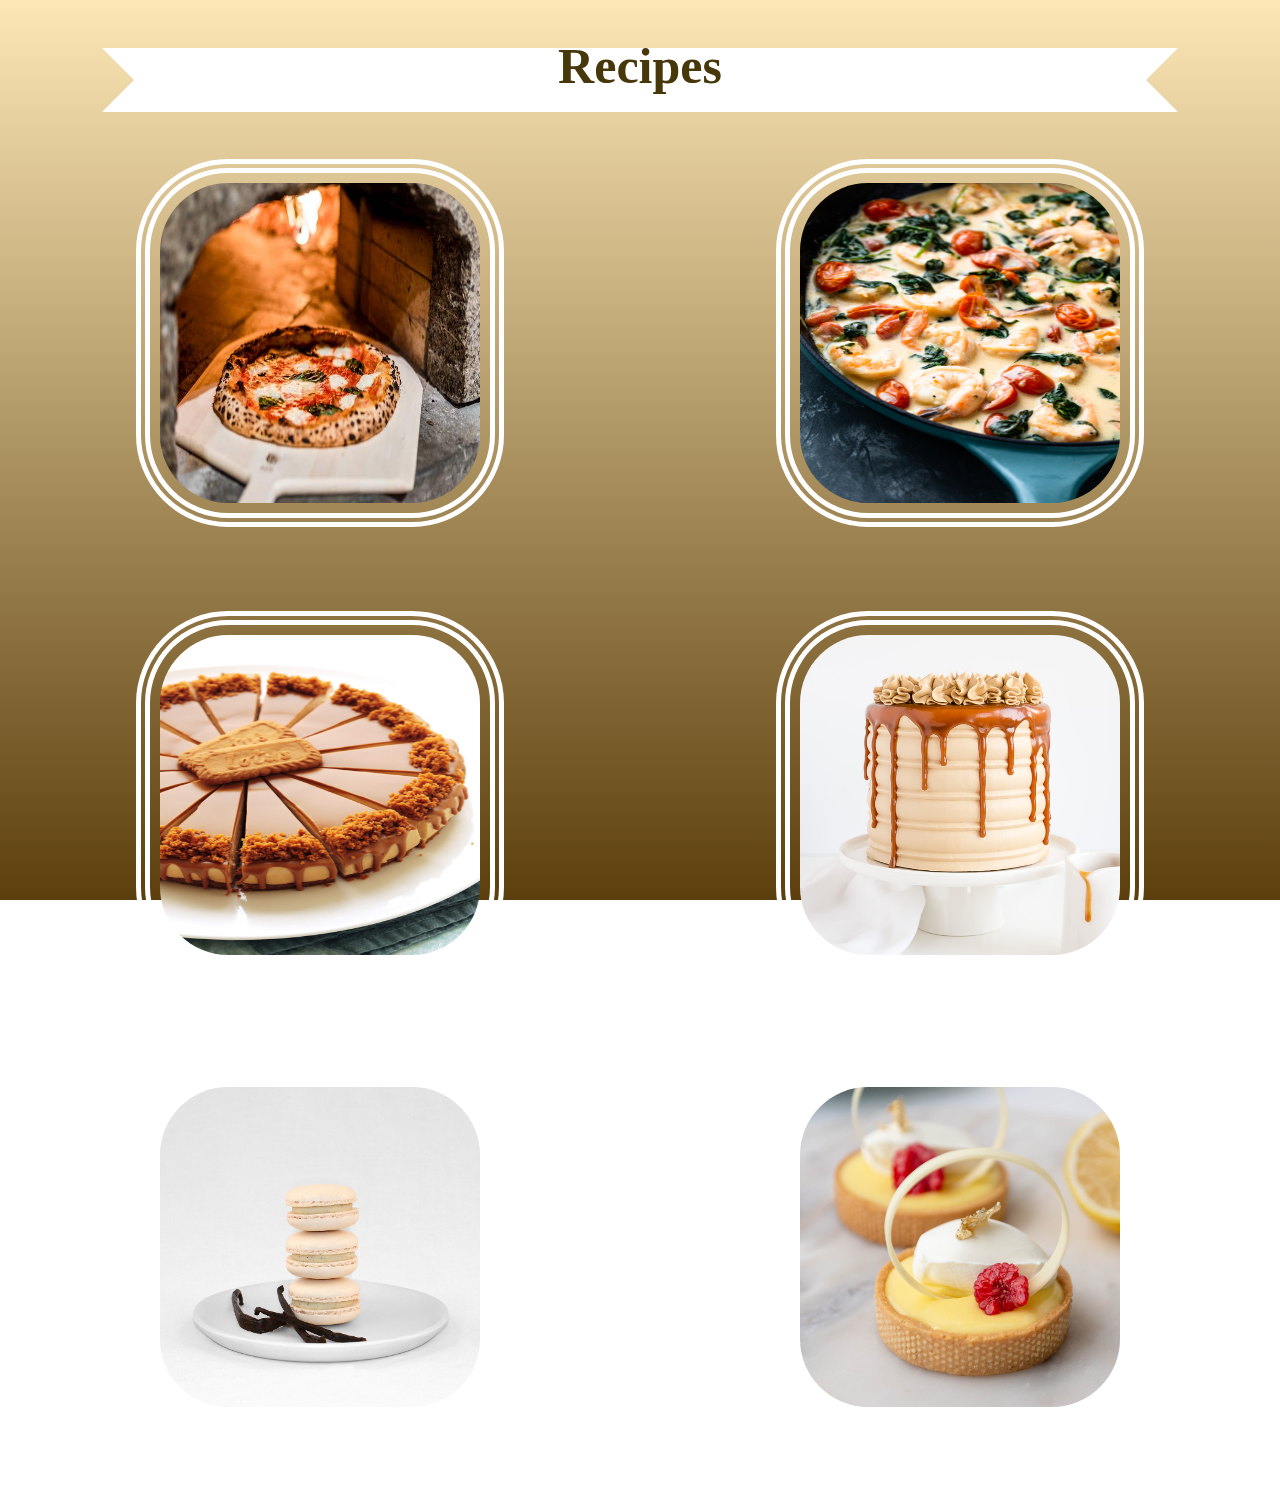
<file: index.html>
<!DOCTYPE html>
<html lang="en">
<head>
    <meta charset="UTF-8">
    <meta http-equiv="X-UA-Compatible" content="IE=edge">
    <meta name="viewport" content="width=device-width, initial-scale=1.0">
    <link rel="stylesheet" href="indexStyle.css">
    <link rel="icon" href="./images/icon.jpeg" type="image/x-icon">
    <title>Recipes</title>
</head>
<body>

    <div class="decor"></div>
    <h1 id="title"> Recipes</h1>

    <section class="grid-container">
        <div class="grid-item">
            <a href="./recipes/pizza.html" > 
                <img class="recipeImage" src="./images/pizza.jpeg" alt="Marghrita Pizza Recipe">
            
            </a> 
            <div class="name">Margherita Pizza</div>
        </div>
        

        <div class="grid-item">
            <a href="./recipes/shrimp.html"> 
                <img class="recipeImage" src="./images/shrimp.jpeg" alt="Shrimp Recipe">
            </a>
            <div class="name">Tuscan Shrimp</div>
        </div>

        <div class="grid-item">
            <a href="./recipes/chessecake.html"> 
                <img class="recipeImage" src="./images/cheesecake.jpeg" alt="Lotus Cheesecake Recipe">
            </a> 
            <div class="name">Lotus Cheesecake</div>
        </div>
        
        <div class="grid-item">  
            <a href="./recipes/carameldrip.html" > 
                <img class="recipeImage" src="./images/carameldrip.jpeg" alt="Caramel Drip Cake">
            </a> 
            <div class="name">Caramel Drip Cake</div>
        </div>

        <div class="grid-item">
            <a href="./recipes/macaron.html">
                <img class="recipeImage" src="./images/vanillaMacaron.jpeg" alt="Vanilla Macaron">
            </a>
            <div class="name"> Vanilla Macaron</div>
        </div>

        <div class="grid-item">
            <a href="./recipes/tart.html">
                <img class="recipeImage" src="./images/lemonTart.jpeg" alt="Lemon Tart">
            </a>
            <div class="name">Lemon Tart</div>
        </div>

    </section>

    

</body>
</html>
</file>
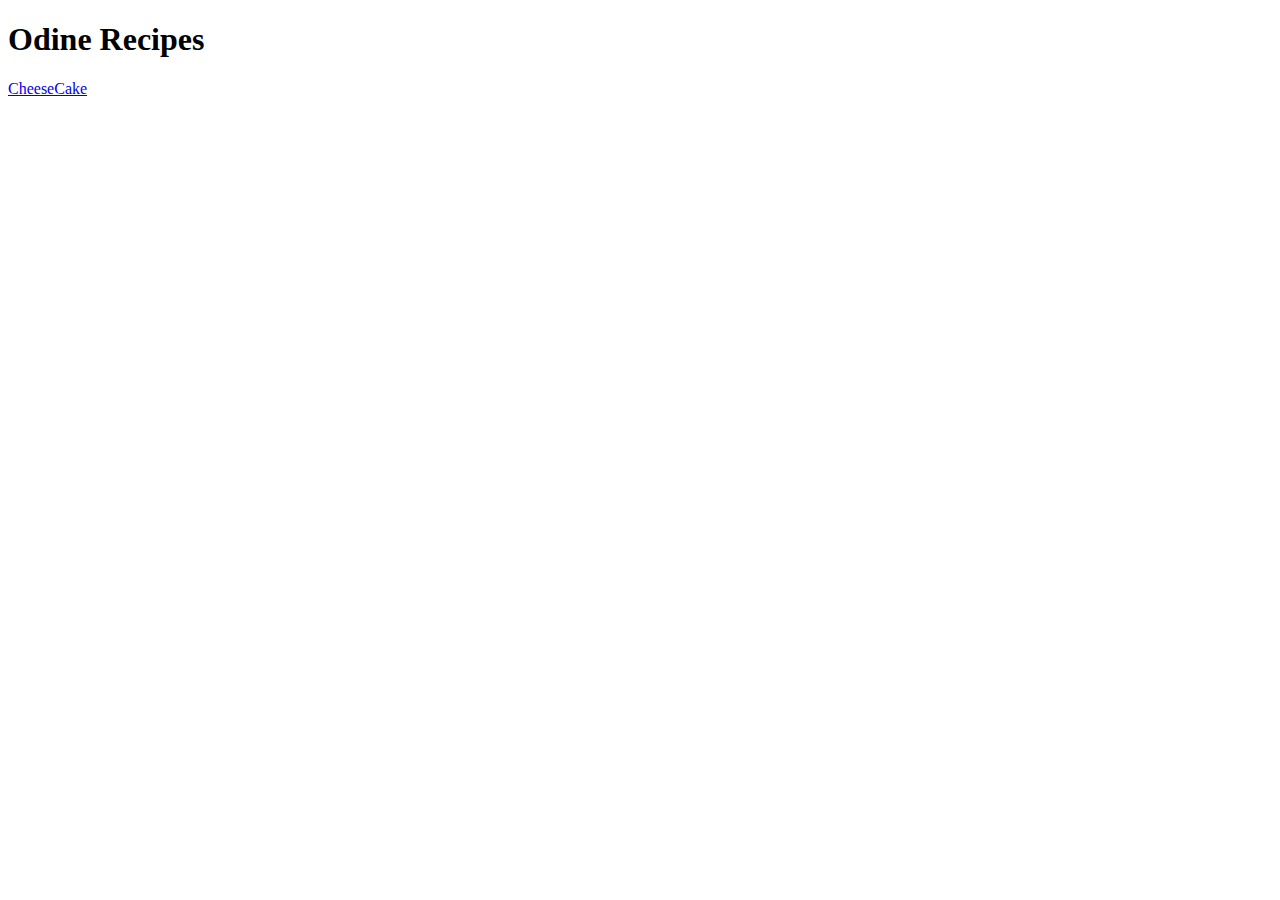
<file: odine-recipes/index.html>
<!DOCTYPE html>
<html lang="en">
<head>
    <meta charset="UTF-8">
    <meta http-equiv="X-UA-Compatible" content="IE=edge">
    <meta name="viewport" content="width=device-width, initial-scale=1.0">
    <title>Odine Recipes</title>
</head>
<body>
    <h1>Odine Recipes</h1>

    <a href="./recipes/carameldrip.html"> CheeseCake</a>
    
</body>
</html>
</file>
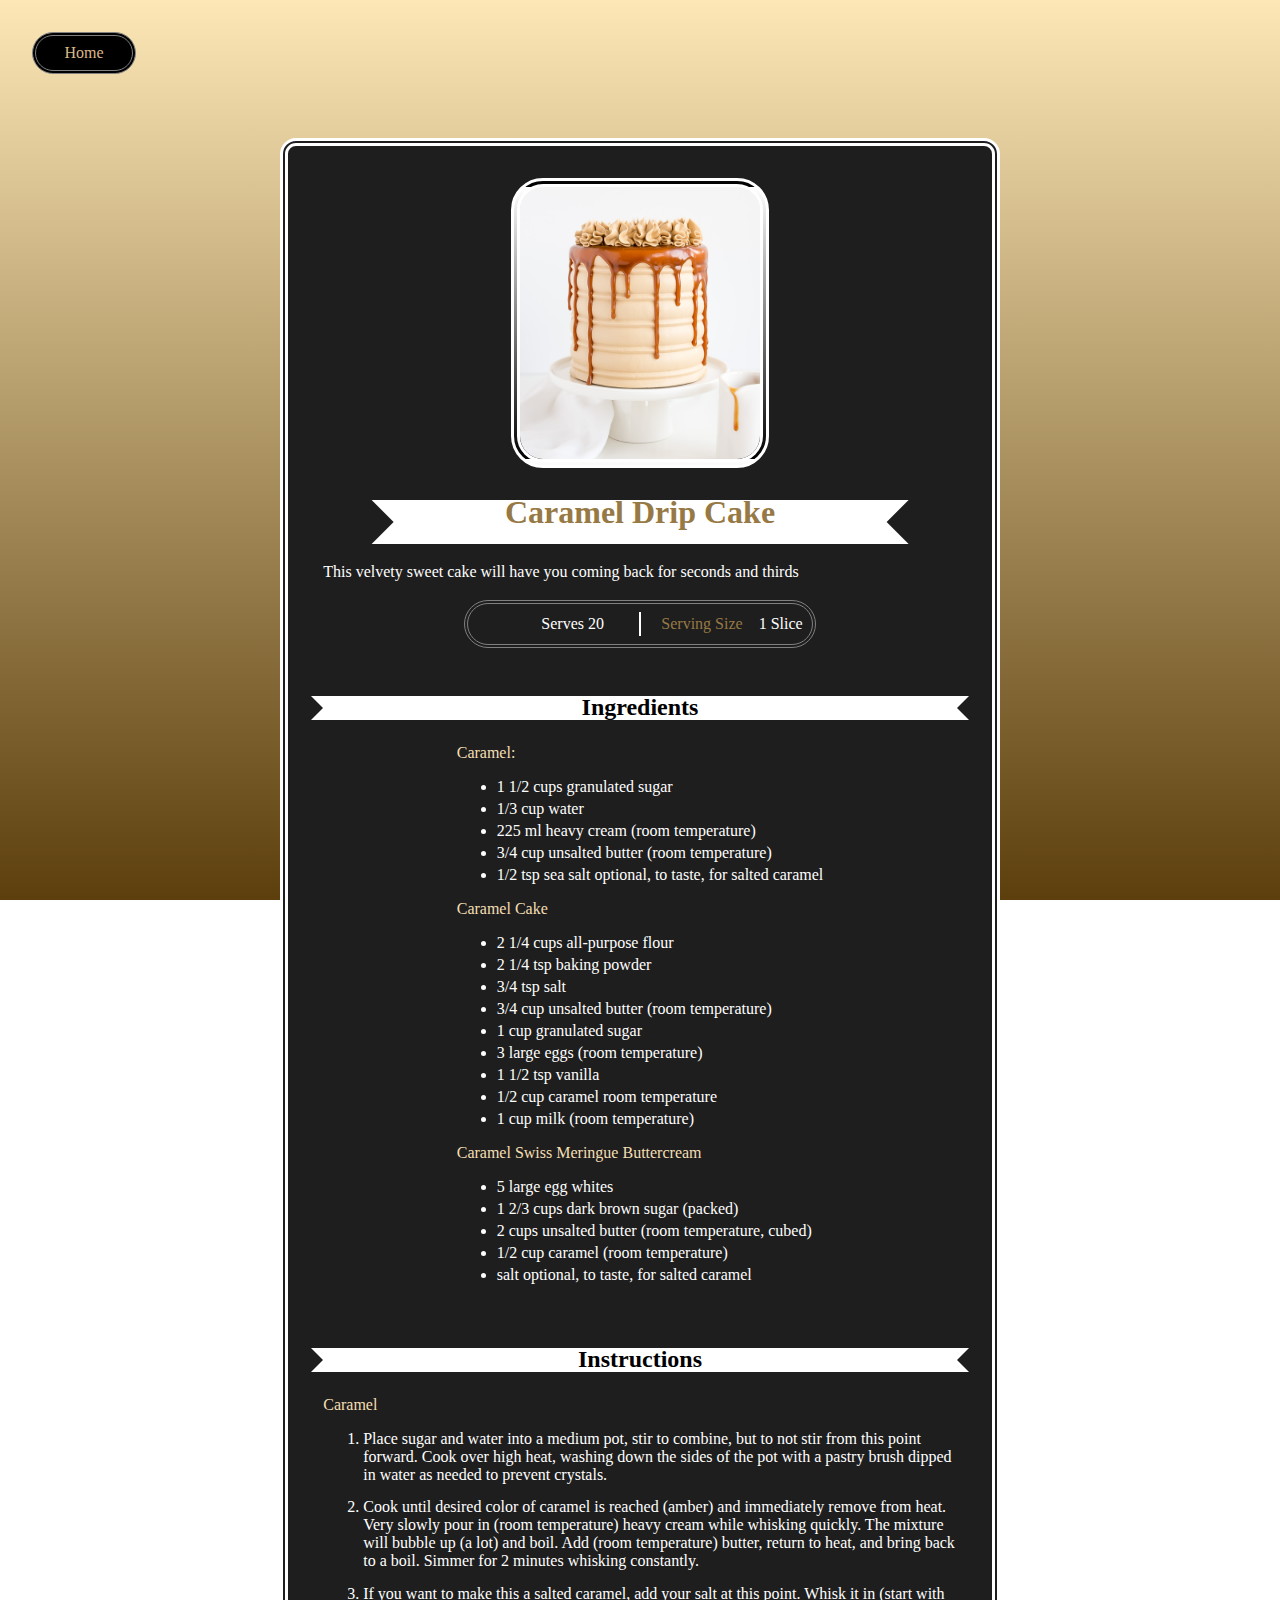
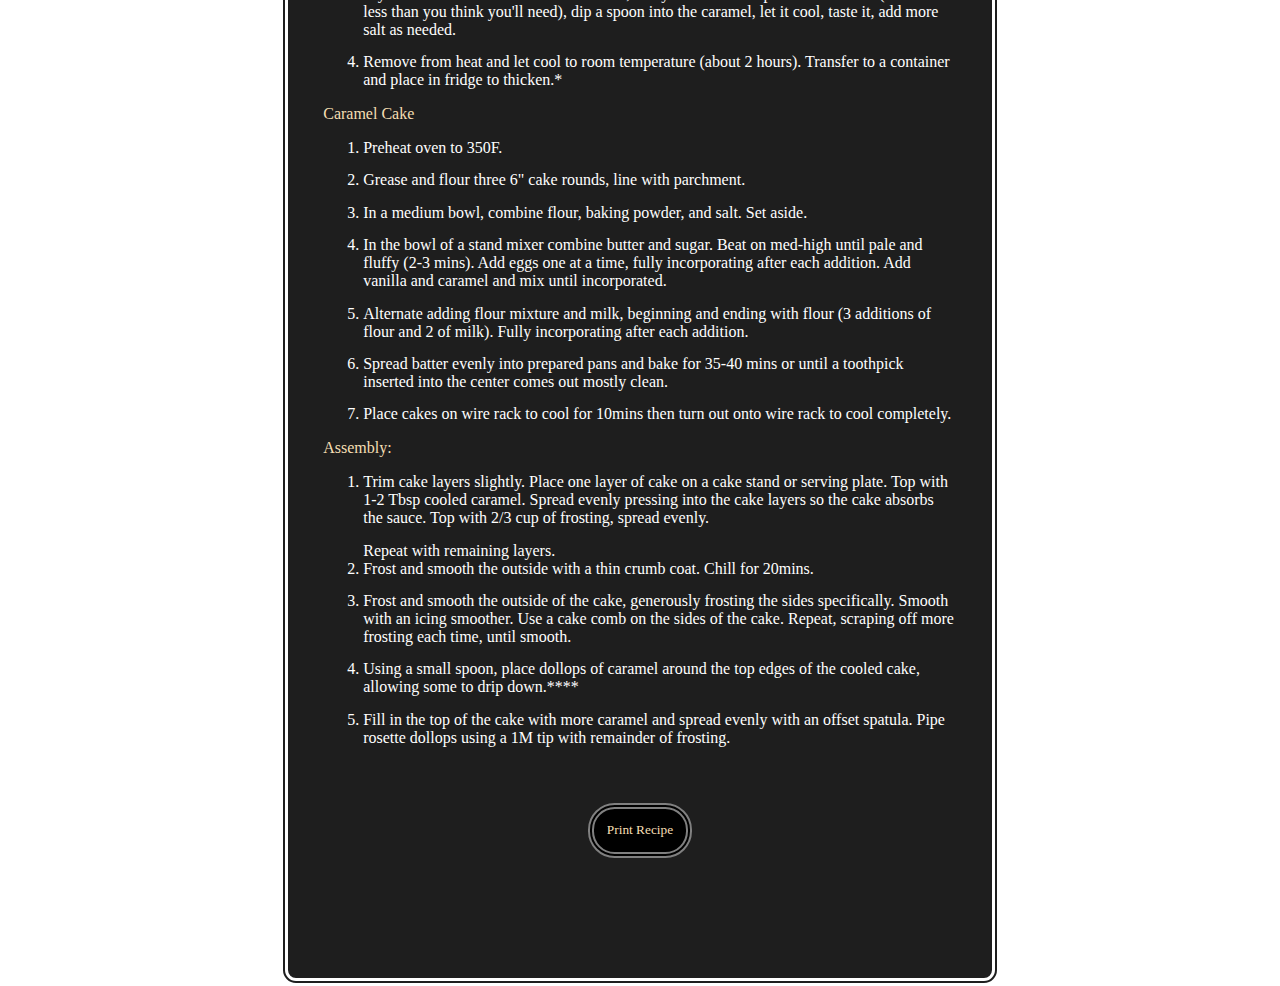
<file: recipes/carameldrip.html>
<!DOCTYPE html>
<html lang="en">
<head>
    <meta charset="UTF-8">
    <meta http-equiv="X-UA-Compatible" content="IE=edge">
    <meta name="viewport" content="width=device-width>, initial-scale=1.0">
    <link rel="icon" href="../images/icon.jpeg">
    <link rel="stylesheet" href="caramelStyle.css">
    <title>Caramel Drip Cake</title>
</head>
<body>

    <a class="homeLink" href="../index.html"> Home </a>

    <div class="container">
        
      <img class="image" src="../images/carameldrip.jpeg" alt="Caramel Drip Cake">
        
      <div class="cakeDecor"></div>
      <h1 class="recipeName">Caramel Drip Cake</h1>
        
      <p class="description">This velvety sweet cake will have you coming back for seconds and thirds</p>
        
      <div class="serving-container"> 
        <p class="serves">Serves 20</p>
        <div class="seperator"></div>
        <div class="serving">
          <p class="servingSize"> Serving Size</p>
          <p class="slice">1 Slice</p>
          </div>
      </div>

      <div class="ingredients-container">
        <div class="decoration"></div>
        <h4 class="ingredientsTitle"> Ingredients</h4>
        <div class="ingredientsList">
          <p class="label">Caramel:</p>
          <ul>
            <li>1 1/2 cups granulated sugar</li>
            <li>1/3 cup water</li>
            <li>225 ml heavy cream (room     temperature)</li>
            <li>3/4 cup unsalted butter (room temperature)</li>
            <li>1/2 tsp sea salt optional, to taste, for salted caramel</li>
          </ul>
            
            <p class="label"> Caramel Cake</p>
            <ul>
              <li>2 1/4 cups all-purpose flour</li>
              <li>2 1/4 tsp baking powder</li>
              <li>3/4 tsp salt</li>
              <li>3/4 cup unsalted butter (room temperature)</li>
              <li>1 cup granulated sugar</li>
              <li>3 large eggs (room temperature)</li>
              <li>1 1/2 tsp vanilla</li>
              <li>1/2 cup caramel room temperature</li>
              <li>1 cup milk (room temperature)</li>
            </ul>
            
            <p class="label">Caramel Swiss Meringue Buttercream</p>
            <ul>
              <li>5 large egg whites</li>
              <li>1 2/3 cups dark brown sugar (packed)</li>
              <li>2 cups unsalted butter (room temperature, cubed)</li>
              <li>1/2 cup caramel (room temperature)</li>
              <li>salt optional, to taste, for salted caramel</li>
            </ul>
          </div>
        </div>

        <div class="instructions-container">
          <div class="decoration"></div>
          <h4 class="instructionsTitle">Instructions </h4>
          <div class="instructionSteps">
            <p class="label">Caramel</p>
            <ol>
              <li>Place sugar and water into a medium pot, stir to combine, but to not stir from this point forward. Cook over high heat, washing down the sides of the pot with a pastry brush dipped in water as needed to prevent crystals.</li>
              <li>Cook until desired color of caramel is reached (amber) and immediately remove from heat. Very slowly pour in (room temperature) heavy cream while whisking quickly. The mixture will bubble up (a lot) and boil. Add (room temperature) butter, return to heat, and bring back to a boil. Simmer for 2 minutes whisking constantly.</li>
              <li>If you want to make this a salted caramel, add your salt at this point. Whisk it in (start with less than you think you'll need), dip a spoon into the caramel, let it cool, taste it, add more salt as needed.</li>
              <li>Remove from heat and let cool to room temperature (about 2 hours). Transfer to a container and place in fridge to thicken.*</li>
            </ol>
            
            <p class="label"> Caramel Cake</p>
            <ol>
              <li>Preheat oven to 350F.</li>       <li>Grease and flour three 6" cake rounds, line with parchment.</li>
              <li>In a medium bowl, combine flour, baking powder, and salt. Set aside.</li>
              <li>In the bowl of a stand mixer combine butter and sugar. Beat on med-high until pale and fluffy (2-3 mins). Add eggs one at a time, fully incorporating after each addition. Add vanilla and caramel and mix until incorporated.</li>
              <li>Alternate adding flour mixture and milk, beginning and ending with flour (3 additions of flour and 2 of milk). Fully incorporating after each addition.</li>
              <li>Spread batter evenly into prepared pans and bake for 35-40 mins or until a toothpick inserted into the center comes out mostly clean.</li>
              <li>Place cakes on wire rack to cool for 10mins then turn out onto wire rack to cool completely.</li>
            </ol>
            
            <p class="label">Assembly:</p>
            <ol>
              <li>Trim cake layers slightly. Place one layer of cake on a cake stand or serving plate. Top with 1-2 Tbsp cooled caramel. Spread evenly pressing into the cake layers so the cake absorbs the sauce. Top with 2/3 cup of frosting, spread evenly.</li> Repeat with remaining layers.
              <li>Frost and smooth the outside with a thin crumb coat. Chill for 20mins.</li>
              <li>Frost and smooth the outside of the cake, generously frosting the sides specifically. Smooth with an icing smoother. Use a cake comb on the sides of the cake. Repeat, scraping off more frosting each time, until smooth.</li>
              <li>Using a small spoon, place dollops of caramel around the top edges of the cooled cake, allowing some to drip down.****</li> 
              <li>Fill in the top of the cake with more caramel and spread evenly with an offset spatula. Pipe rosette dollops using a 1M tip with remainder of frosting.</li>
            </ol> 
          </div>
        </div>
        
        <button class="printBtn" onclick="window.print()"> Print Recipe</button>
    </div>
    
</body>
</html>
</file>
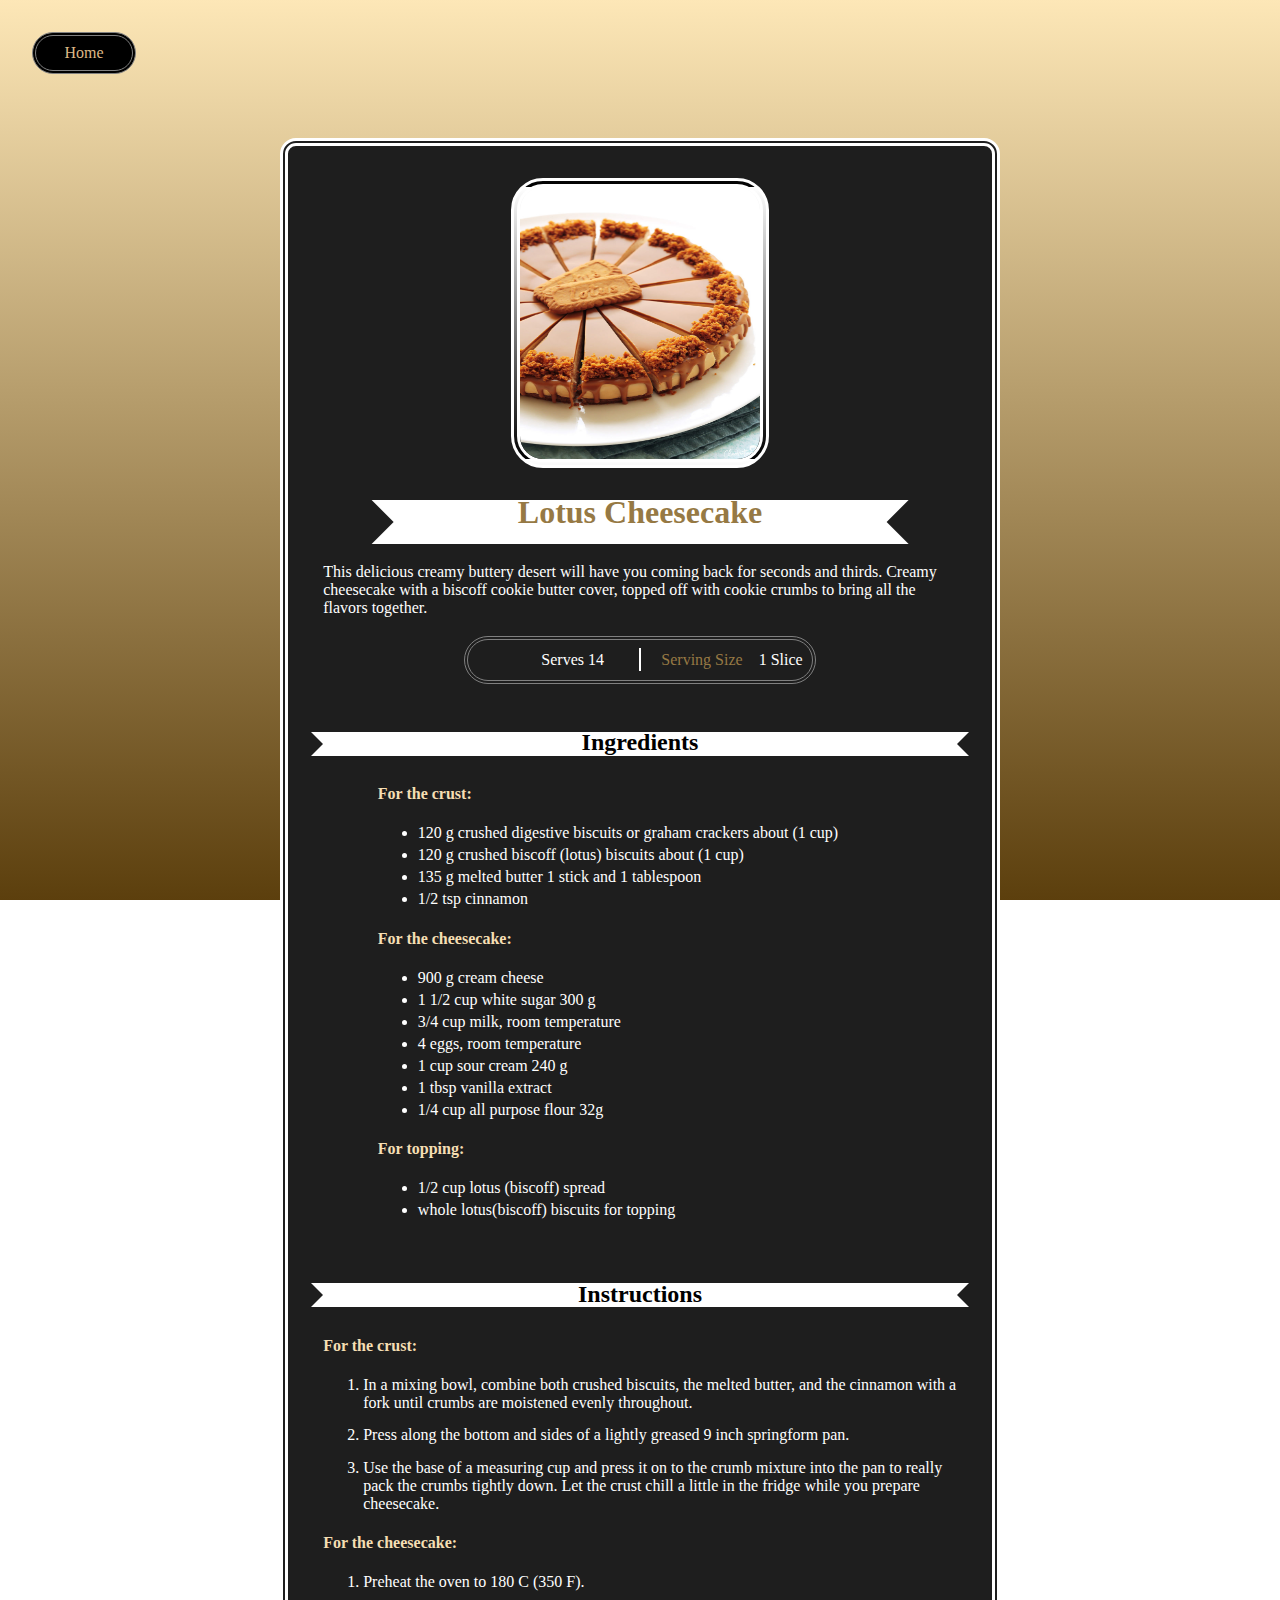
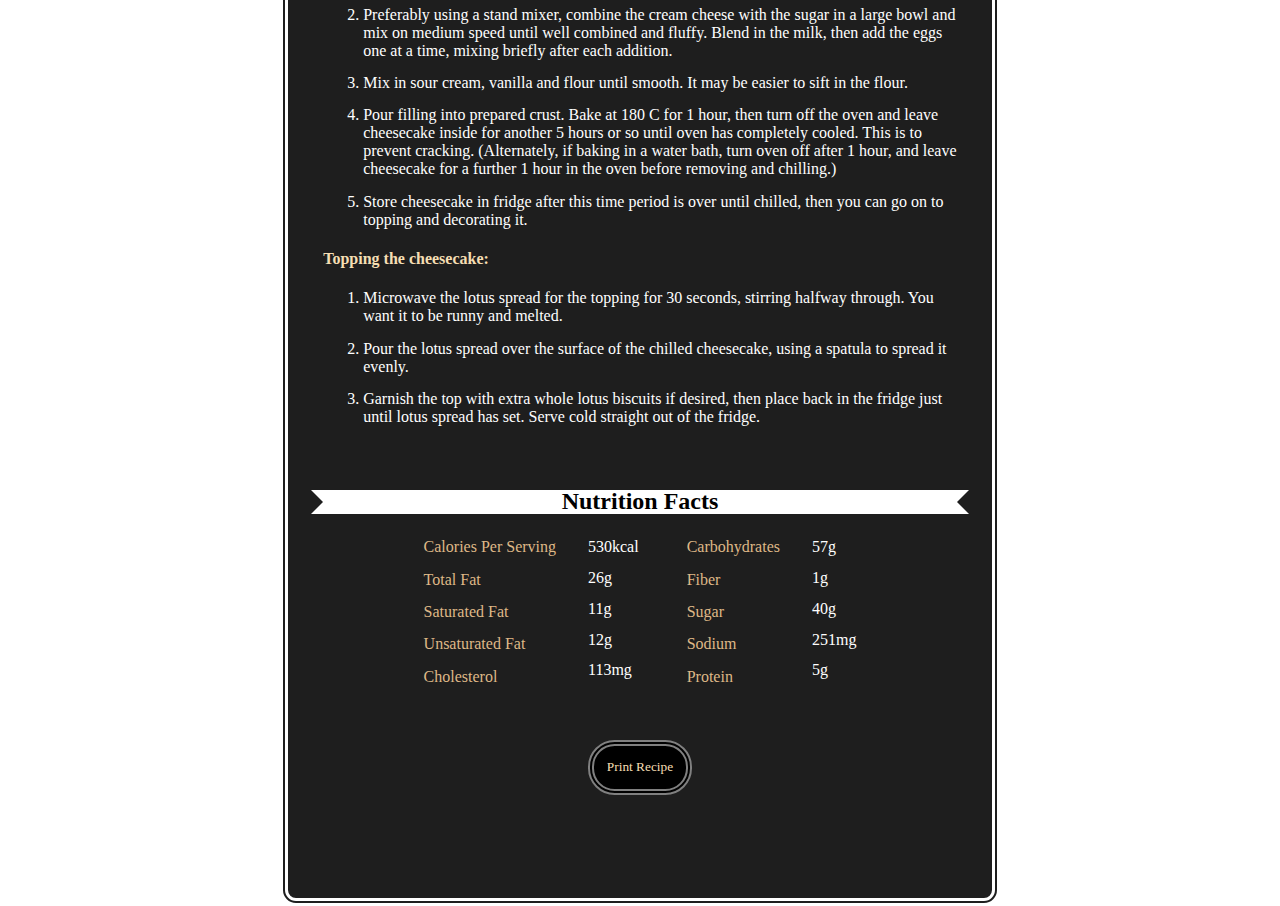
<file: recipes/chessecake.html>
<!DOCTYPE html>
<html lang="en">
<head>
    <meta charset="UTF-8">
    <meta http-equiv="X-UA-Compatible" content="IE=edge">
    <meta name="viewport" content="width=device-width, initial-scale=1.0">
    <link rel="icon" href="../images/icon.jpeg">
    <link rel="stylesheet" href="./mainStyle.css">
    <title>Lotus Cheescake</title>
</head>
<body>

    <a class="homeLink" href="../index.html"> Home </a>
    <div class="container">
       <img class="image" src="../images/cheesecake.jpeg" alt="Lotus Cheesecake">
       
       <div class="Decor"></div>
       <h1 class="recipeName">Lotus Cheesecake</h1> 

       <p class="description"> This delicious creamy buttery desert will have you coming back for seconds and thirds.
           Creamy cheesecake with a biscoff cookie butter cover, topped off with cookie crumbs
           to bring all the flavors together.
       </p>

        <div class="serving-container"> 
            <p class="serves">Serves 14</p>
            <div class="seperator"></div>
            <div class="serving">
                <p class="servingSize"> Serving Size</p>
                <p class="slice">1 Slice</p>
            </div>
        </div>

        <section class="ingredients-container">
            <div class="decoration"></div>
            <h3 class="ingredientsTitle"> Ingredients</h3>
            <div class="ingredientsList">
                <h4 class="label">For the crust:</h4>
                    <ul>
                        <li>120 g crushed digestive biscuits or graham crackers about (1 cup)</li>
                        <li>120 g crushed biscoff (lotus) biscuits about (1 cup)</li>
                        <li>135 g melted butter 1 stick and 1 tablespoon</li>
                        <li>1/2 tsp cinnamon</li>
                    </ul>
                
                <h4 class="label">For the cheesecake:</h4> 
                    <ul>
                        <li>900 g cream cheese</li>
                        <li>1 1/2 cup white sugar 300 g</li>
                        <li>3/4 cup milk, room temperature</li>
                        <li>4 eggs, room temperature</li>
                        <li>1 cup sour cream 240 g</li>
                        <li>1 tbsp vanilla extract</li>
                        <li>1/4 cup all purpose flour 32g</li>

                    </ul> 

                <h4 class="label">For topping:</h4>
                    <ul>
                        <li>1/2 cup lotus (biscoff) spread</li>
                        <li>whole lotus(biscoff) biscuits for topping</li>
                    </ul>
            </div>        
        </section>    
            
        <section class="instructions-container">
            <div class="decoration"></div>
            <h3 class="instructionsTitle">Instructions</h3>
            <div class="instructionSteps">
                <h4 class="label">For the crust:</h4>
                    <ol>
                        <li>In a mixing bowl, combine both crushed biscuits, the melted butter, 
                            and the cinnamon with a fork until crumbs are moistened evenly throughout.</li> 
                        <li>Press along the bottom and sides of a lightly greased 9 inch springform pan. </li>
                        <li>Use the base of a measuring cup and press it on to the crumb mixture into the pan to really pack the crumbs tightly down. Let the crust chill a little in the fridge while you prepare cheesecake.</li>
                    </ol>
            
                <h4 class="label">For the cheesecake:</h4>
                    <ol>
                        <li>Preheat the oven to 180 C (350 F).</li>
                        <li>Preferably using a stand mixer, combine the cream cheese with the sugar in a large bowl and mix on medium speed until well combined and fluffy. Blend in the milk, then add the eggs one at a time, mixing briefly after each addition.</li>
                        <li>Mix in sour cream, vanilla and flour until smooth. It may be easier to sift in the flour.</li>
                        <li>Pour filling into prepared crust. Bake at 180 C for 1 hour, then turn off the oven and leave cheesecake inside for another 5 hours or so until oven has completely cooled. This is to prevent cracking. (Alternately, if baking in a water bath, turn oven off after 1 hour, and leave cheesecake for a further 1 hour in the oven before removing and chilling.)</li>
                        <li>Store cheesecake in fridge after this time period is over until chilled, then you can go on to topping and decorating it.</li>
                    </ol>
            
                <h4 class="label">Topping the cheesecake:</h4>
                    <ol>
                        <li>Microwave the lotus spread for the topping for 30 seconds, stirring halfway through. You want it to be runny and melted.</li>
                        <li>Pour the lotus spread over the surface of the chilled cheesecake, using a spatula to spread it evenly.</li>
                        <li>Garnish the top with extra whole lotus biscuits if desired, then place back in the fridge just until lotus spread has set. Serve cold straight out of the fridge.</li>
                    </ol>
            </div>
        </section>

        <section class="nutrition-container">
            <div class="decoration"></div>
            <h3 class="nutritionTitle"> Nutrition Facts</h3>

            <div class="nutritionBox">
                 <div class="nutrition1">
                    <li>Calories Per Serving</li>
                    <li>Total Fat</li>
                    <li>Saturated Fat</li>
                    <li>Unsaturated Fat</li>
                    <li>Cholesterol</li>
                    
                </div>

                <div class="nutritionNum">
                    <li>530kcal </li>
                    <li>26g</li>
                    <li>11g</li> 
                    <li>12g</li>
                    <li>113mg</li>
                </div>

                <div class="nutrition2">
                    <li>Carbohydrates</li>
                    <li>Fiber</li>
                    <li>Sugar</li>
                    <Li>Sodium</Li>
                    <li>Protein</li>
                </div>

                <div class="nutritionNum">
                    <li>57g</li>
                    <li>1g</li>
                    <li>40g</li>
                    <li>251mg</li>
                    <li>5g</li>
                </div>
            </div>
           
        </section>    
        
        <button class="printBtn" onclick="window.print()"> Print Recipe</button>

    </div> 
</body>
</html>
</file>
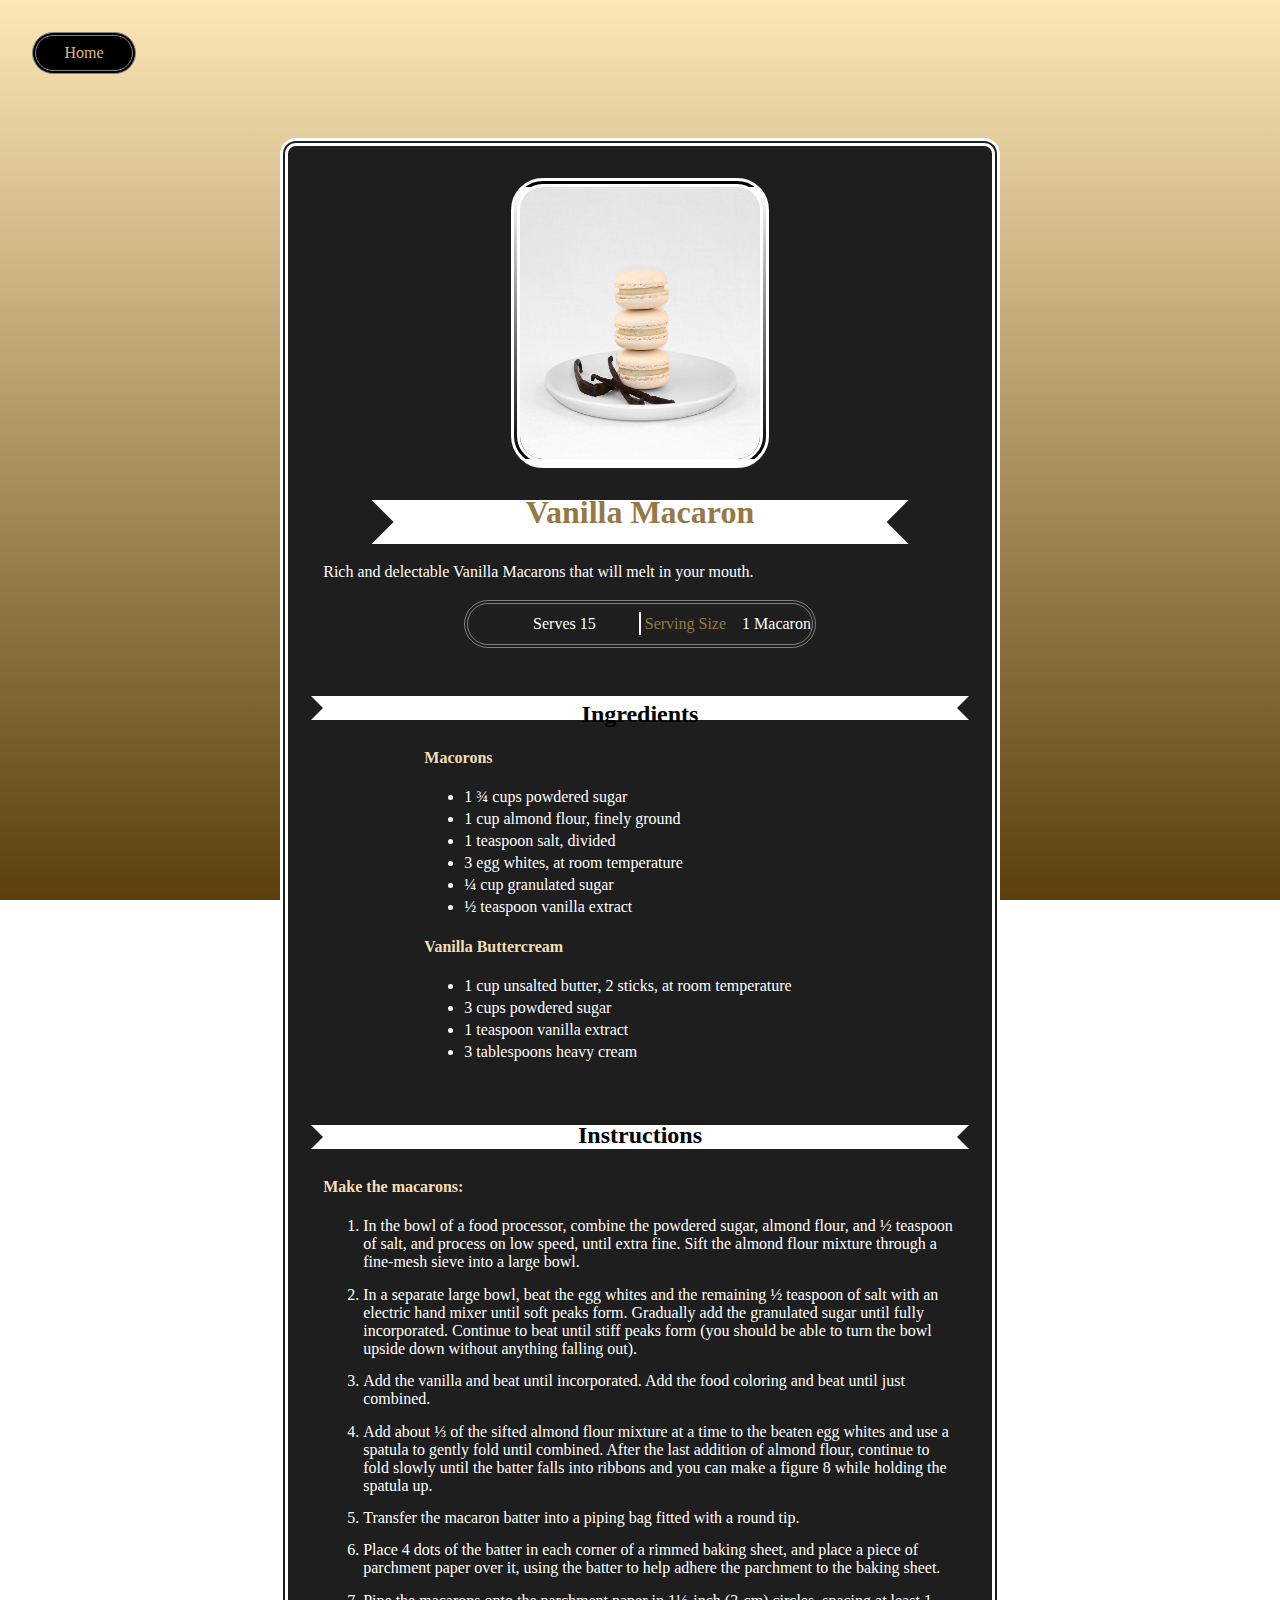
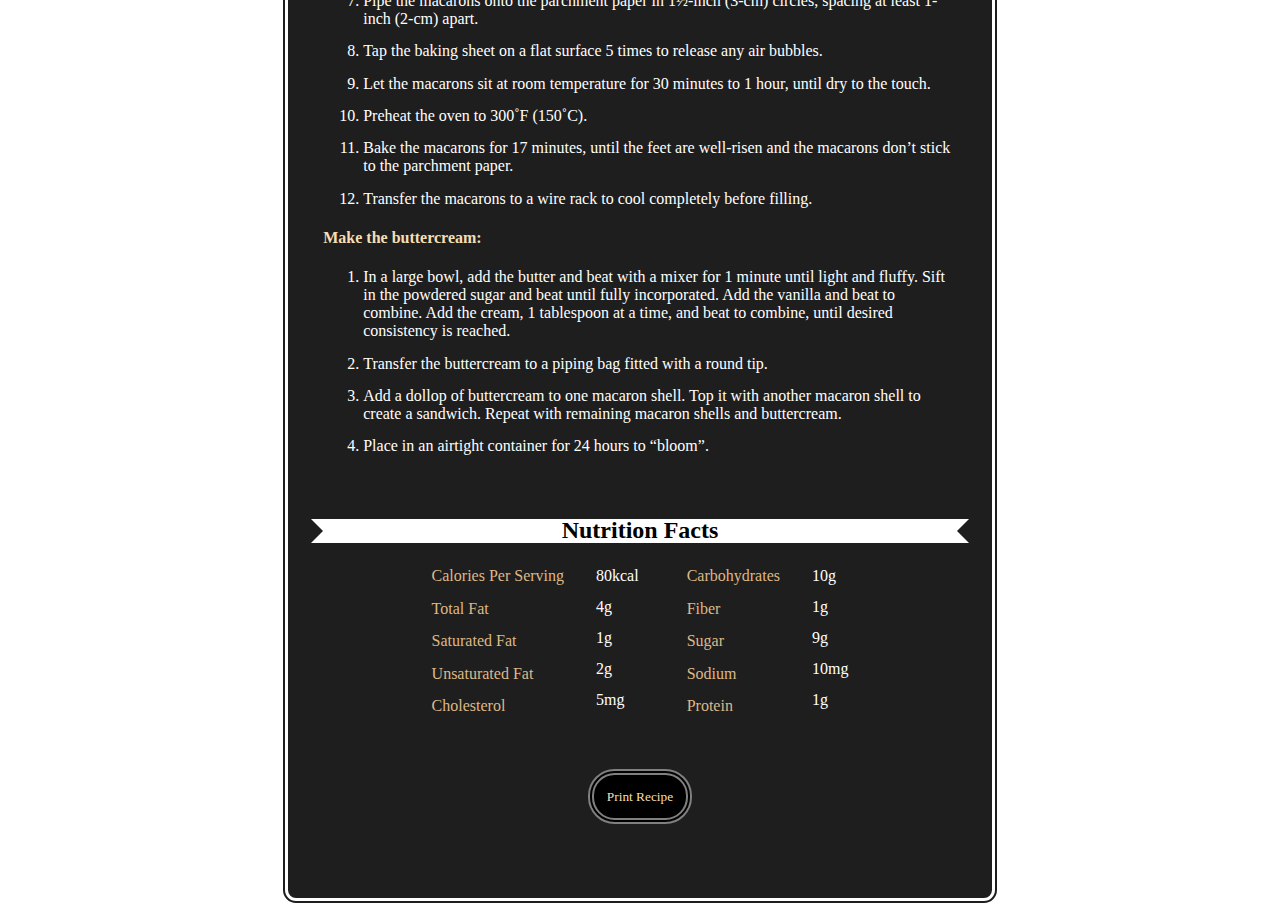
<file: recipes/macaron.html>
<!DOCTYPE html>
<html lang="en">
<head>
    <meta charset="UTF-8">
    <meta http-equiv="X-UA-Compatible" content="IE=edge">
    <meta name="viewport" content="width=device-width, initial-scale=1.0">
    <link rel="icon" href="../images/icon.jpeg">
    <link rel="stylesheet" href="./mainStyle.css">
    <title>Vanilla Macaron</title>

</head>
<body>
    <a class="homeLink" href="../index.html"> Home </a>

    <main class="container"> 
        <img class="image" src="../images/vanillaMacaron.jpeg" alt="Vanilla Macaron">

        <div class="Decor"></div>
        <h1 class="recipeName"> Vanilla Macaron</h1>

        <p class="description"> Rich and delectable Vanilla Macarons that will melt in your mouth.  </p>
        
        <section class="serving-container">
            <p class="serves">Serves 15</p>
            <div class="seperator"></div>
            <div class="serving">
                <p class="servingSize"> Serving Size</p>
                <p class="slice"> 1 Macaron</p>
            </div>
        </section>
    
        <section class="ingredients-container">
            <div class="decoration"></div>
            <h4 class="ingredientsTitle"> Ingredients</h4>
            <div class="ingredientsList">
                    <h4 class="label">Macorons</h4>
                    <ul>
                        <li>1 ¾ cups powdered sugar</li>
                        <li>1 cup almond flour, finely ground</li>
                        <li>1 teaspoon salt, divided</li>
                        <li>3 egg whites, at room temperature</li>
                        <li>¼ cup granulated sugar</li>
                        <li>½ teaspoon vanilla extract</li>
                    </ul>
                
                    <h4 class="label">Vanilla Buttercream</h4>
                    <ul>
                        <li>1 cup unsalted butter, 2 sticks, at room temperature</li>
                        <li>3 cups powdered sugar</li>
                        <li>1 teaspoon vanilla extract</li>
                        <li>3 tablespoons heavy cream</li>
                    </ul>
            </div>
        </section>
    
        <section class="instructions-container">
            <div class="decoration"></div>
            <h3 class="instructionsTitle"> Instructions</h3>
            <div class="instructionSteps">
                 <h4 class="label">Make the macarons: </h4>
                    <ol>
                        <li> In the bowl of a food processor, combine the powdered sugar, almond flour, and ½ teaspoon of salt, and process on low speed, until extra fine. Sift the almond flour mixture through a fine-mesh sieve into a large bowl.</li>
                        <li>In a separate large bowl, beat the egg whites and the remaining ½ teaspoon of salt with an electric hand mixer until soft peaks form. Gradually add the granulated sugar until fully incorporated. Continue to beat until stiff peaks form (you should be able to turn the bowl upside down without anything falling out).</li>
                        <li>Add the vanilla and beat until incorporated. Add the food coloring and beat until just combined.</li>
                        <li>Add about ⅓ of the sifted almond flour mixture at a time to the beaten egg whites and use a spatula to gently fold until combined. After the last addition of almond flour, continue to fold slowly until the batter falls into ribbons and you can make a figure 8 while holding the spatula up.</li>
                        <li>Transfer the macaron batter into a piping bag fitted with a round tip.</li>
                        <li>Place 4 dots of the batter in each corner of a rimmed baking sheet, and place a piece of parchment paper over it, using the batter to help adhere the parchment to the baking sheet.</li>
                        <li>Pipe the macarons onto the parchment paper in 1½-inch (3-cm) circles, spacing at least 1-inch (2-cm) apart.</li>
                        <li>Tap the baking sheet on a flat surface 5 times to release any air bubbles.</li>
                        <li>Let the macarons sit at room temperature for 30 minutes to 1 hour, until dry to the touch.</li>
                        <li>Preheat the oven to 300˚F (150˚C).</li>
                        <li>Bake the macarons for 17 minutes, until the feet are well-risen and the macarons don’t stick to the parchment paper.</li>
                        <li>Transfer the macarons to a wire rack to cool completely before filling.</li>
                    </ol>  
                <h4 class="label">Make the buttercream: </h4>
                    <ol>  
                        <li>In a large bowl, add the butter and beat with a mixer for 1 minute until light and fluffy. Sift in the powdered sugar and beat until fully incorporated. Add the vanilla and beat to combine. Add the cream, 1 tablespoon at a time, and beat to combine, until desired consistency is reached.</li>
                        <li>Transfer the buttercream to a piping bag fitted with a round tip.</li>
                        <li>Add a dollop of buttercream to one macaron shell. Top it with another macaron shell to create a sandwich. Repeat with remaining macaron shells and buttercream.</li>
                        <li>Place in an airtight container for 24 hours to “bloom”.</li>
                    </ol>
            </div>
        </section>
        

        <section class="nutrition-container">
            <div class="decoration"></div>
            <h3 class="nutritionTitle"> Nutrition Facts</h3>

            <div class="nutritionBox">
                 <div class="nutrition1">
                    <li>Calories Per Serving</li>
                    <li>Total Fat</li>
                    <li>Saturated Fat</li>
                    <li>Unsaturated Fat</li>
                    <li>Cholesterol</li>
                    
                </div>

                <div class="nutritionNum">
                    <li>80kcal </li>
                    <li>4g</li>
                    <li>1g</li> 
                    <li>2g</li>
                    <li>5mg</li>
                </div>

                <div class="nutrition2">
                    <li>Carbohydrates</li>
                    <li>Fiber</li>
                    <li>Sugar</li>
                    <Li>Sodium</Li>
                    <li>Protein</li>
                </div>

                <div class="nutritionNum">
                    <li>10g</li>
                    <li>1g</li>
                    <li>9g</li>
                    <li>10mg</li>
                    <li>1g</li>
                </div>
            </div>
           
        </section>    
        
        <button class="printBtn" onclick="window.print()"> Print Recipe</button>


    
    </main>
    
</body>
</html>
</file>
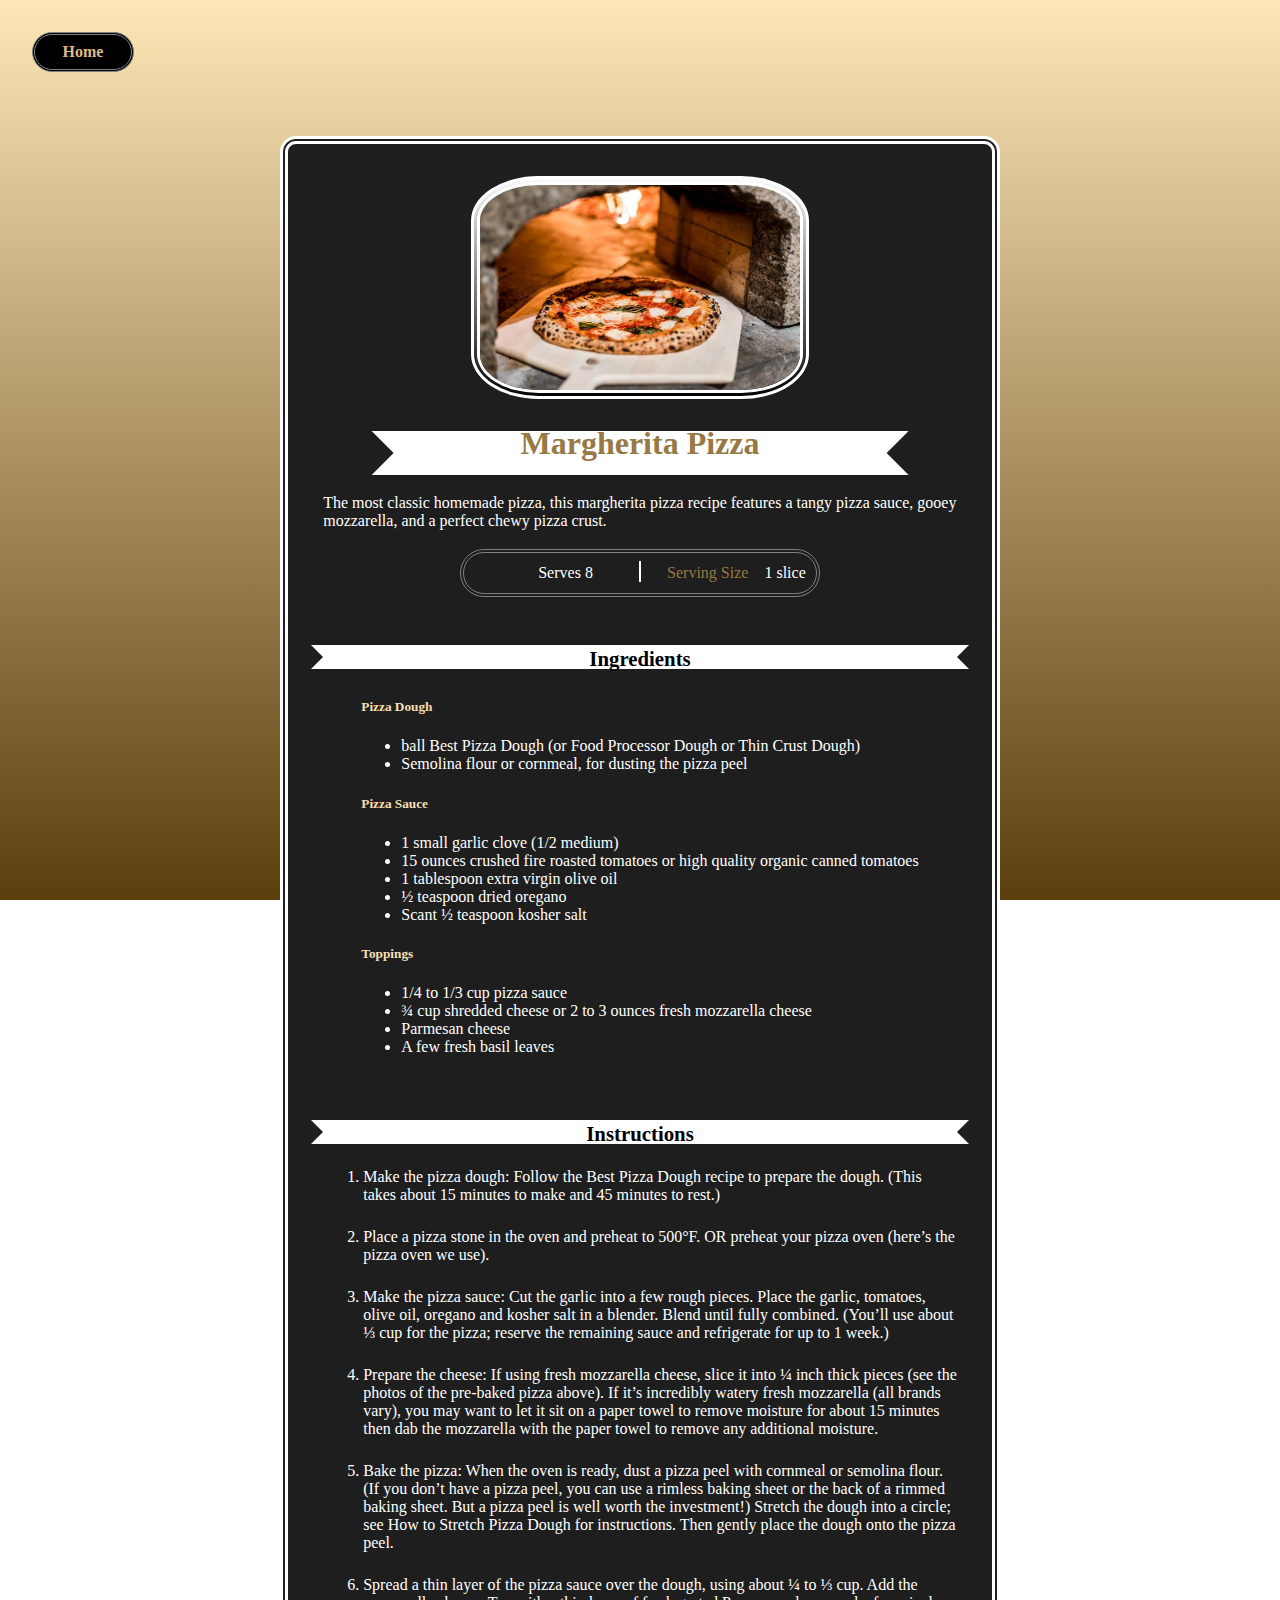
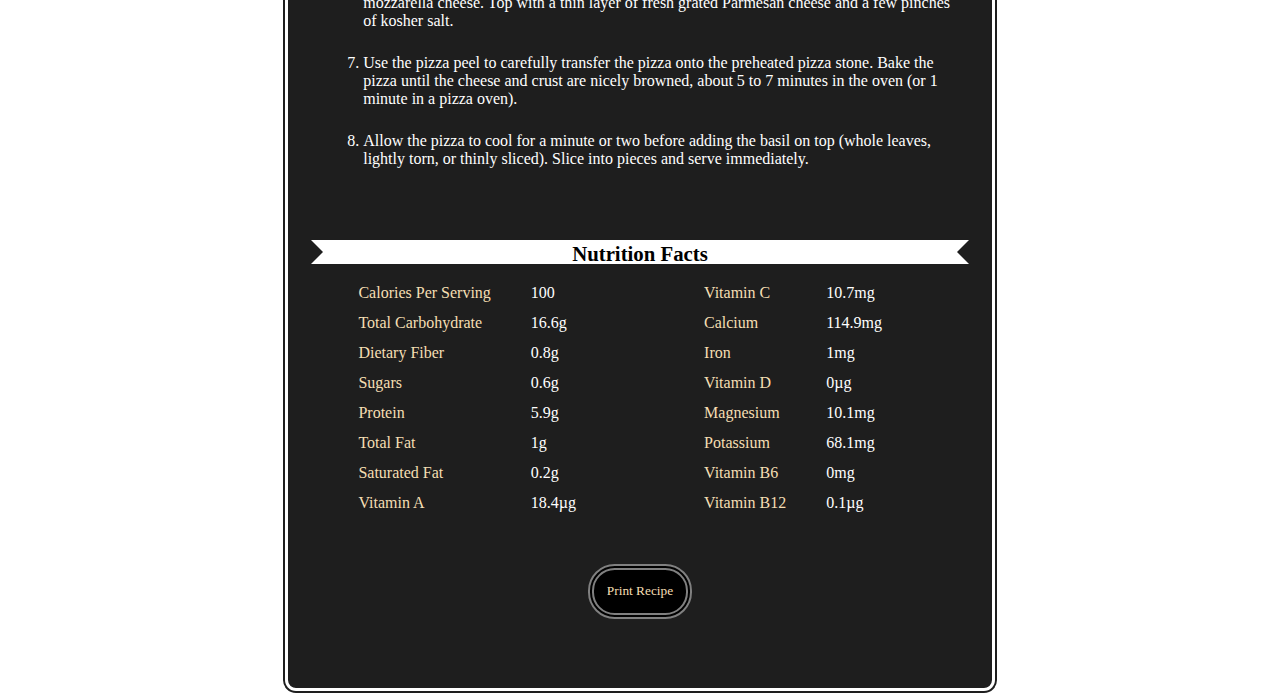
<file: recipes/pizza.html>
<!DOCTYPE html>
<html lang="en">
<head>
    <meta charset="UTF-8">
    <meta http-equiv="X-UA-Compatible" content="IE=edge">
    <meta name="viewport" content="width=device-width, initial-scale=1.0">
    <link rel="icon" href="../images/icon.jpeg">
    <link rel="stylesheet" href="pizzaStyle.css">
    <title> Margherita Pizza </title>
</head>

<body>

    <a class="homeLink" href="../index.html"> Home </a>

    <div class="container">
        

        <img class="image" src="../images/pizza.jpeg" alt=" Margherita pizza">

        <div class="pizzaDeco"></div>
        <h1 id="recipeName"> Margherita Pizza </h1>

        <p class="description">The most classic homemade pizza, this margherita pizza recipe features a tangy pizza sauce, gooey mozzarella, and a perfect chewy pizza crust.</p>

        <div class="serving-container"> 
            <p class="serves" >Serves 8</p> 
            <div class="seperator"></div>
            <div class="size-container">
                <p class="servingSize" > Serving Size</p> 
                <p class="slice" >1 slice</p>
            </div>
        </div> 

            
            

            <section class="ingredients-container">
                <div class="decoration"></div>
                
                <h3 class="ingredientsTitle">Ingredients</h3>
                <div class="ingredientsList">
                    <h5 id="dough"> Pizza Dough</h5>
                        <ul>
                            <li>ball Best Pizza Dough (or Food Processor Dough or Thin Crust Dough)</li> 
                            <li>Semolina flour or cornmeal, for dusting the pizza peel</li> 
                        </ul>

                    <h5 id="sauce">  Pizza Sauce</h5>
                        <ul>
                            <li>1 small garlic clove (1/2 medium)</li> 
                            <li>15 ounces crushed fire roasted tomatoes or high quality organic canned tomatoes</li> 
                            <li>1 tablespoon extra virgin olive oil</li> 
                            <li>½ teaspoon dried oregano</li> 
                            <li>Scant ½ teaspoon kosher salt</li> 
                            
                        </ul>

                    <h5 id="toppings"> Toppings</h5> 
                        <ul>
                            <li>1/4 to 1/3 cup pizza sauce</li> 
                            <li>¾ cup shredded cheese or 2 to 3 ounces fresh mozzarella cheese</li> 
                            <li>Parmesan cheese</li> 
                            <li>A few fresh basil leaves</li> 
                        </ul>
                </div>
            </section>


            <section class="instructions-container">
                <div class="decoration"></div>
                <h3 class="instructionsTitle">Instructions</h3>
                <div class="instructionsSteps">
                    <ol>
                        <li> Make the pizza dough: Follow the Best Pizza Dough recipe to prepare the dough. (This takes about 15 minutes to make and 45 minutes to rest.)</li>
                        <li>Place a pizza stone in the oven and preheat to 500°F. OR preheat your pizza oven (here’s the pizza oven we use).</li>
                        <li>Make the pizza sauce: Cut the garlic into a few rough pieces. Place the garlic, tomatoes, olive oil, oregano and kosher salt in a blender. Blend until fully combined. (You’ll use about ⅓ cup for the pizza; reserve the remaining sauce and refrigerate for up to 1 week.)</li>
                        <li> Prepare the cheese: If using fresh mozzarella cheese, slice it into ¼ inch thick pieces (see the photos of the pre-baked pizza above). If it’s incredibly watery fresh mozzarella (all brands vary), you may want to let it sit on a paper towel to remove moisture for about 15 minutes then dab the mozzarella with the paper towel to remove any additional moisture.</li>
                        <li>Bake the pizza: When the oven is ready, dust a pizza peel with cornmeal or semolina flour. (If you don’t have a pizza peel, you can use a rimless baking sheet or the back of a rimmed baking sheet. But a pizza peel is well worth the investment!) Stretch the dough into a circle; see How to Stretch Pizza Dough for instructions. Then gently place the dough onto the pizza peel. </li>
                        <li>Spread a thin layer of the pizza sauce over the dough, using about ¼ to ⅓ cup. Add the mozzarella cheese. Top with a thin layer of fresh grated Parmesan cheese and a few pinches of kosher salt.</li>
                        <li> Use the pizza peel to carefully transfer the pizza onto the preheated pizza stone. Bake the pizza until the cheese and crust are nicely browned, about 5 to 7 minutes in the oven (or 1 minute in a pizza oven).</li>
                        <li> Allow the pizza to cool for a minute or two before adding the basil on top (whole leaves, lightly torn, or thinly sliced). Slice into pieces and serve immediately.</li>
                    </ol>
                </div>
            </section>

            <section class="nutrition-container">
                <div class="decoration"></div>
                <h3 class="nutritionTitle">Nutrition Facts</h3>

            
                <div class="nutritionBox">
                    <div class="nutrition1">
                        <li>Calories Per Serving</li>
                        <li>Total Carbohydrate</li>
                        <li>Dietary Fiber</li>
                        <li>Sugars</li>
                        <li>Protein</li>
                        <li>Total Fat</li>
                        <li>Saturated Fat</li>
                        <li>Vitamin A</li>
                    </div>

                    <div class="nutritionNum">
                        <li>100</li>
                        <li>16.6g</li>
                        <li>0.8g</li>
                        <li>0.6g</li>
                        <li>5.9g</li>
                        <li>1g</li>
                        <li>0.2g</li>
                        <li>18.4µg</li>
                    </div>

                    <div class="nutrition2"> 
                        <li>Vitamin C </li>
                        <li>Calcium</li>
                        <li>Iron</li>
                        <li>Vitamin D</li>
                        <li>Magnesium</li>
                        <li>Potassium</li>
                        <li>Vitamin B6</li>
                        <li>Vitamin B12</li>
                    </div>
                    
                    <div class="nutritionNum"> 
                        <li>10.7mg</li>
                        <li>114.9mg</li>
                        <li>1mg</li>
                        <li>0µg</li>
                        <li>10.1mg</li>
                        <li>68.1mg</li>
                        <li>0mg</li>
                        <li>0.1µg</li>
                    </div>
                </div>
            </section>

            <button class="printBtn" onclick="window.print()"> Print Recipe</button>
    </div>
</body>
</html>
</file>
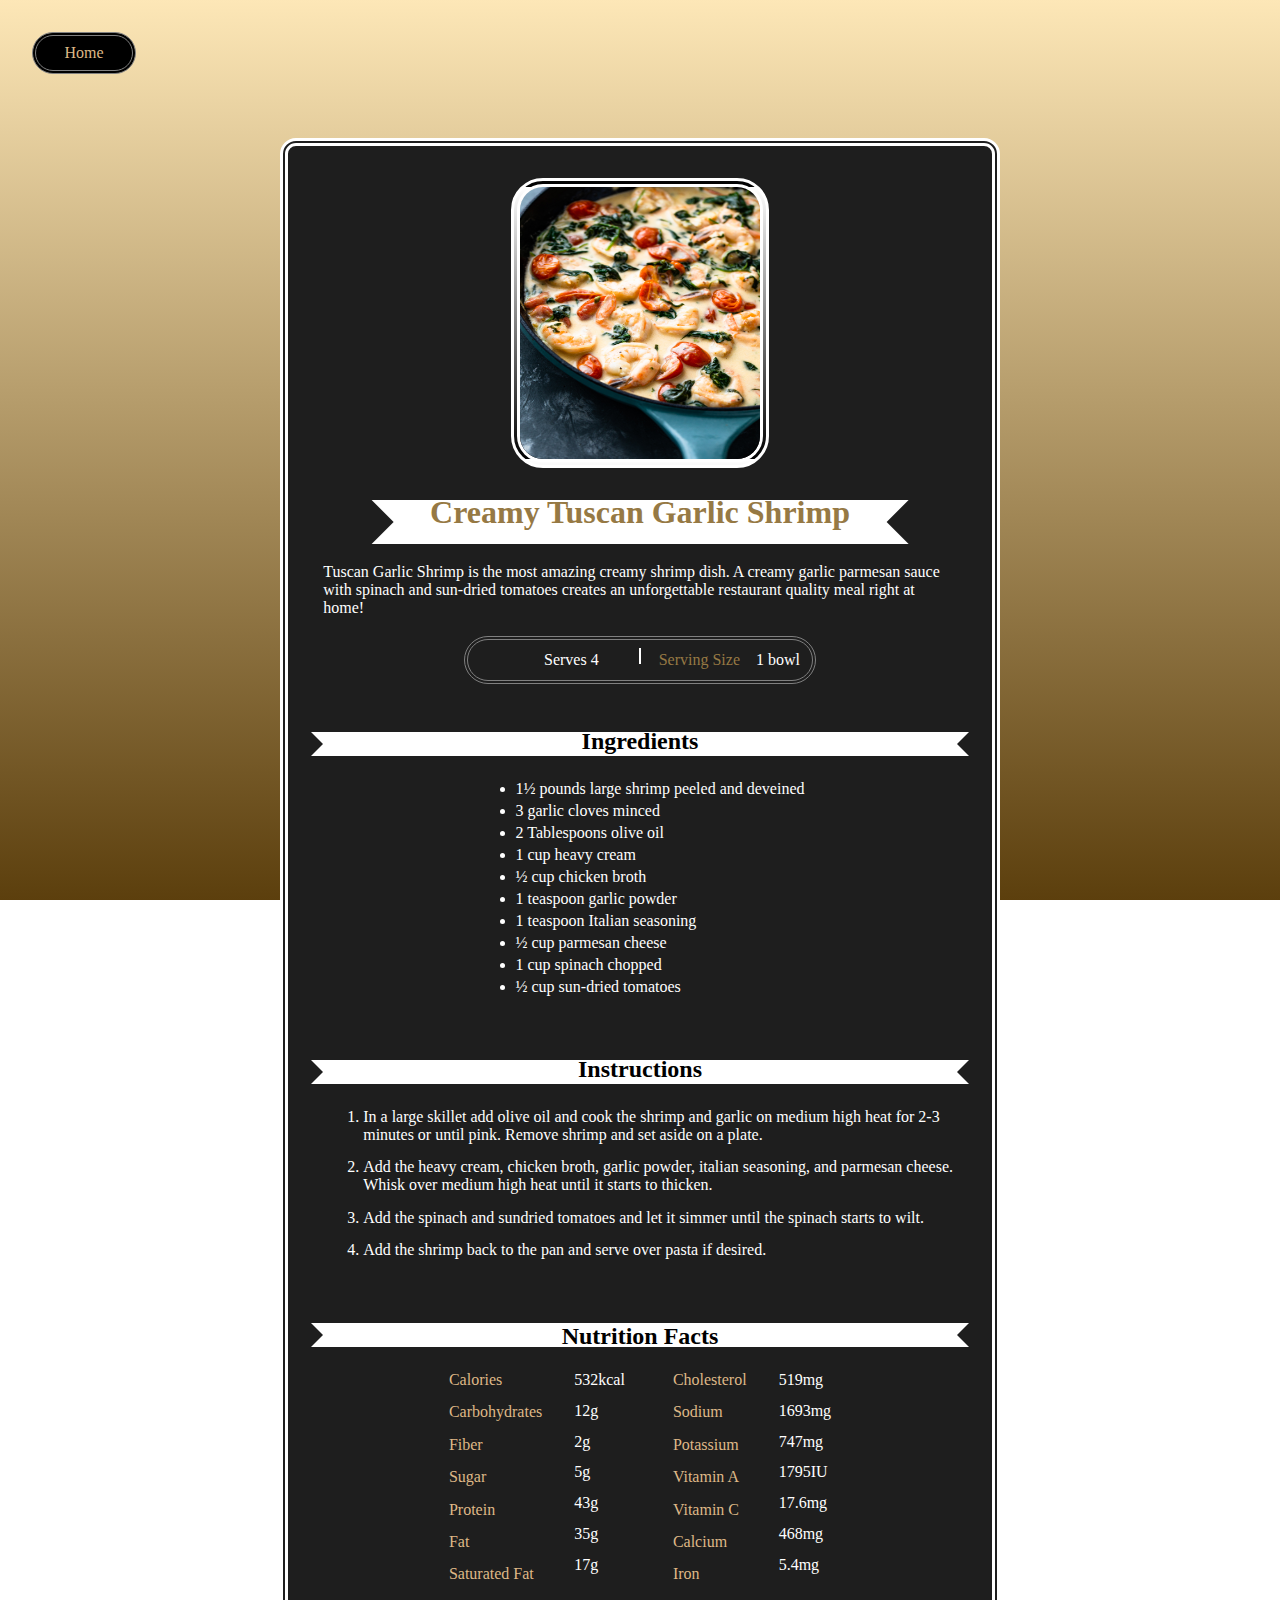
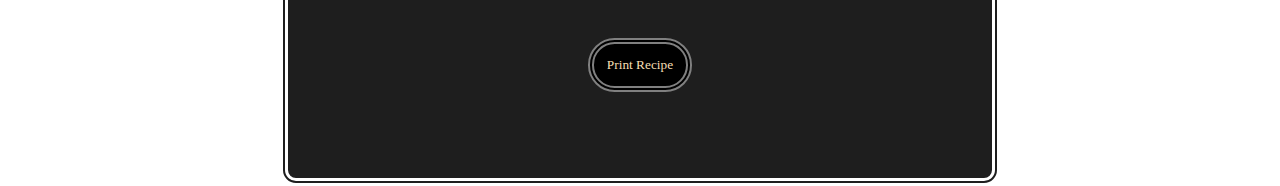
<file: recipes/shrimp.html>
<!DOCTYPE html>
<html lang="en">
<head>
    <meta charset="UTF-8">
    <meta http-equiv="X-UA-Compatible" content="IE=edge">
    <meta name="viewport" content="width=device-width, initial-scale=1.0">
    <link rel="icon" href="../images/icon.jpeg">
    <link rel="stylesheet" href="shrimpstyle.css">
    <title> Creamy Tuscan Garlic Shrimp </title>
</head>
<body>
    
    <a class="homeLink" href="../index.html"> Home </a>

    <div class="container">
        <img  class="image" src="../images/shrimp.jpeg" alt="Creamy Tuscan Garlic Shrimp">
        
        <div class="shrimpDecor"></div>
        <h1 class="recipeName"> Creamy Tuscan Garlic Shrimp</h1>

        <p class="description">Tuscan Garlic Shrimp is the most amazing creamy shrimp dish. A creamy garlic parmesan sauce with spinach and sun-dried tomatoes creates an unforgettable restaurant quality meal right at home!</p>

        <div class="serving-container"> 
            <p class="serves">Serves 4</p>
            <div class="seperator"></div>
            <div class="serving">
                <p class="servingSize"> Serving Size</p>
                <p class="bowl">1 bowl</p>
            </div>
        </div>

        <section class="ingredients-container">
            <div class="decoration"></div>
            <h2 class="ingredientsTitle"> Ingredients</h2>
            <div class="ingredientsList">
                <ul>
                    <li>1½ pounds large shrimp peeled and deveined</li>
                    <li>3 garlic cloves minced</li>
                    <li>2 Tablespoons olive oil</li>
                    <li>1 cup heavy cream</li>
                    <li>½ cup chicken broth</li>
                    <li>1 teaspoon garlic powder</li>
                    <li>1 teaspoon Italian seasoning</li>
                    <li> ½ cup parmesan cheese</li>
                    <li>1 cup spinach chopped</li>
                    <li>½ cup sun-dried tomatoes</li>
                </ul>
            </div>    
        </section>

        <section class="instructions-container">
            <div class="decoration"></div>
            <h2 class="instructionsTitle"> Instructions </h2>
            <div class="instructionSteps">
                <ol>
                    <li>In a large skillet add olive oil and cook the shrimp and garlic on medium high heat for 2-3 minutes or until pink. Remove shrimp and set aside on a plate.</li>
                    <li> Add the heavy cream, chicken broth, garlic powder, italian seasoning, and parmesan cheese. Whisk over medium high heat until it starts to thicken. </li>
                    <li> Add the spinach and sundried tomatoes and let it simmer until the spinach starts to wilt.</li>
                    <li> Add the shrimp back to the pan and serve over pasta if desired. </li>
                </ol>
            </div>
        </section>

        <section class="nutrition-container">
            <div class="decoration"></div>
            <h3 class="nutritionTitle">Nutrition Facts</h3> 
            <div class="nutritionBox">
                <div class="nutrition1">
                    <li>Calories</li>
                    <li>Carbohydrates</li>
                    <li>Fiber</li>
                    <li>Sugar</li>
                    <li>Protein</li>
                    <li>Fat</li>
                    <li>Saturated Fat</li>
                </div>

                <div class="nutritionNum">
                    <li>532kcal</li>
                    <li>12g</li>
                    <li>2g</li>
                    <li>5g</li>
                    <li>43g</li>
                    <li>35g</li>
                    <li>17g</li>
                </div>

                <div class="nutrition2">
                   
                    <li>Cholesterol</li>
                    <li>Sodium</li>
                    <li>Potassium</li>
                    <li>Vitamin A</li>
                    <li>Vitamin C</li>
                    <li>Calcium</li>
                    <li>Iron</li>
                </div>

                <div class="nutritionNum">
                    
                    <li>519mg</li>
                    <li>1693mg</li>
                    <li>747mg</li>
                    <li>1795IU</li>
                    <li>17.6mg</li>
                    <li>468mg</li>
                    <li>5.4mg</li>
                </div> 
            </div>
        </section>

        <button class="printBtn" onclick="window.print()"> Print Recipe</button>
    </div>
</body>
</html>
</file>
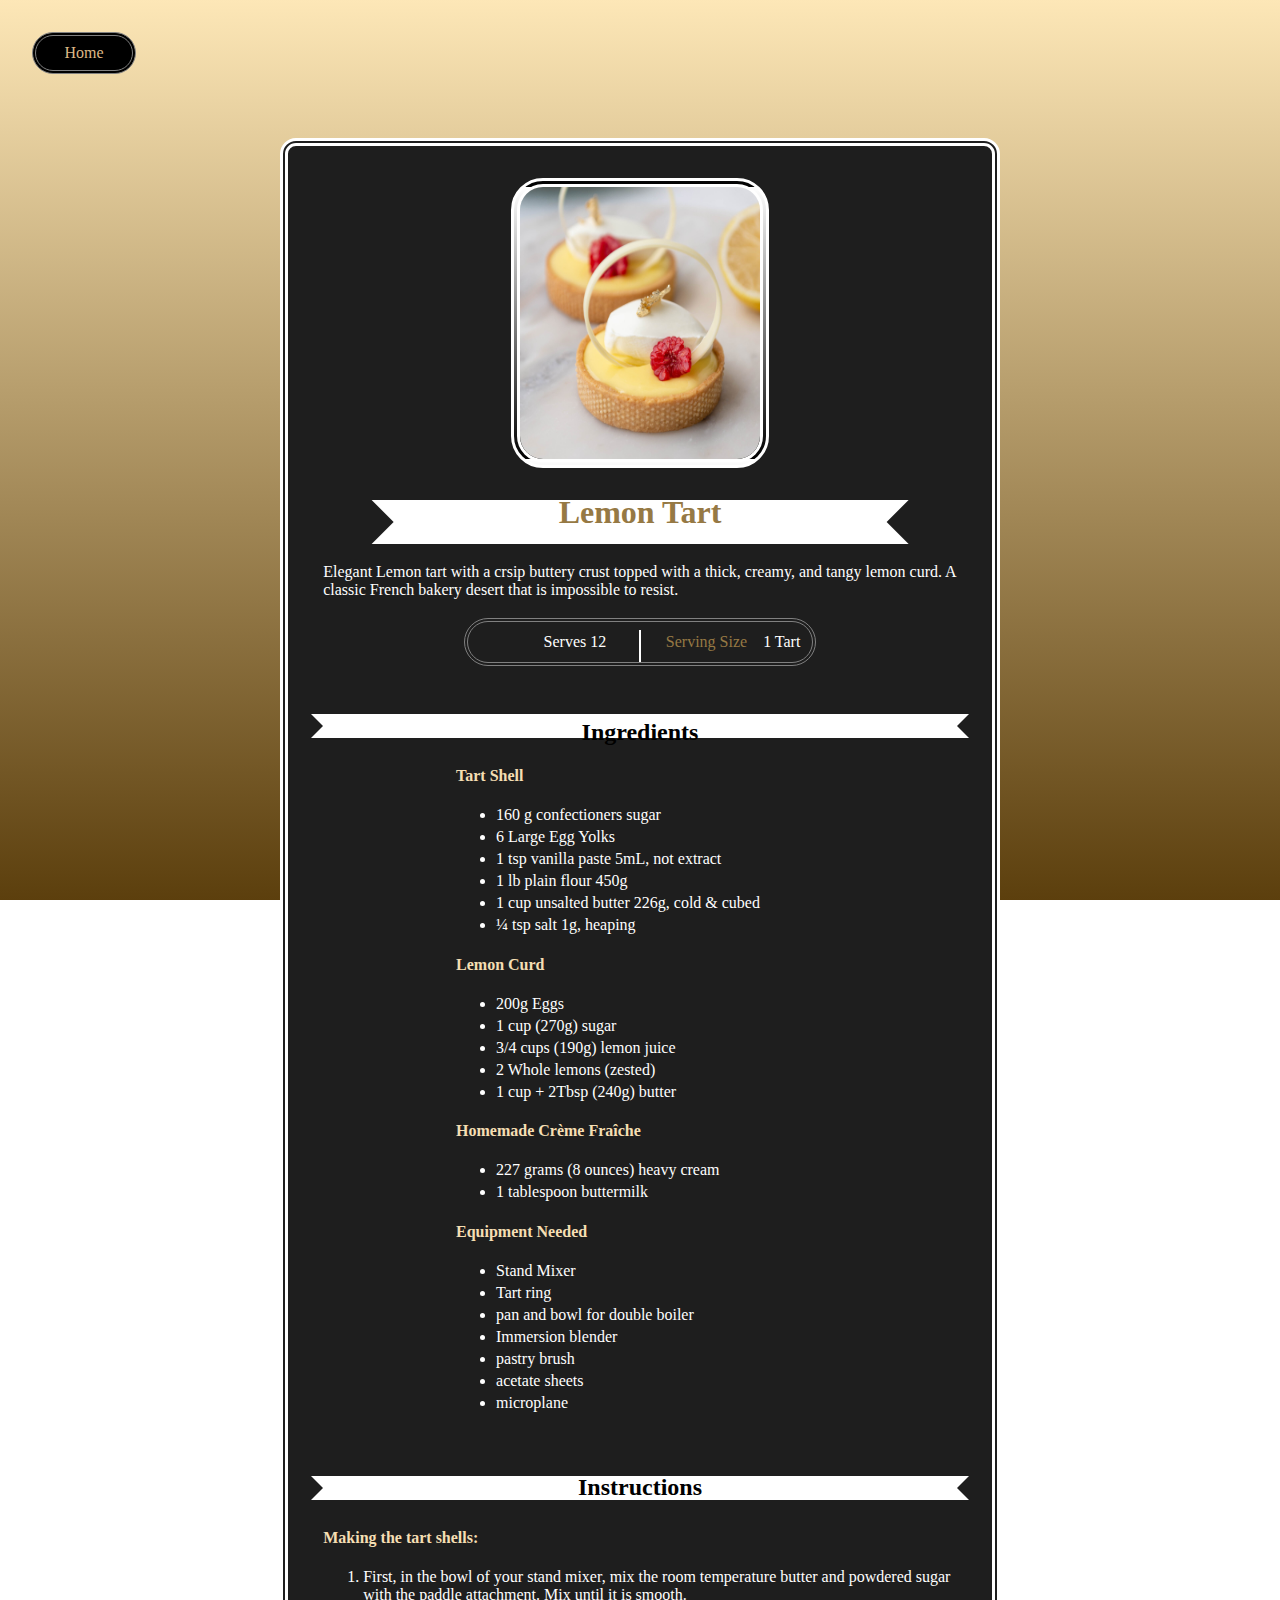
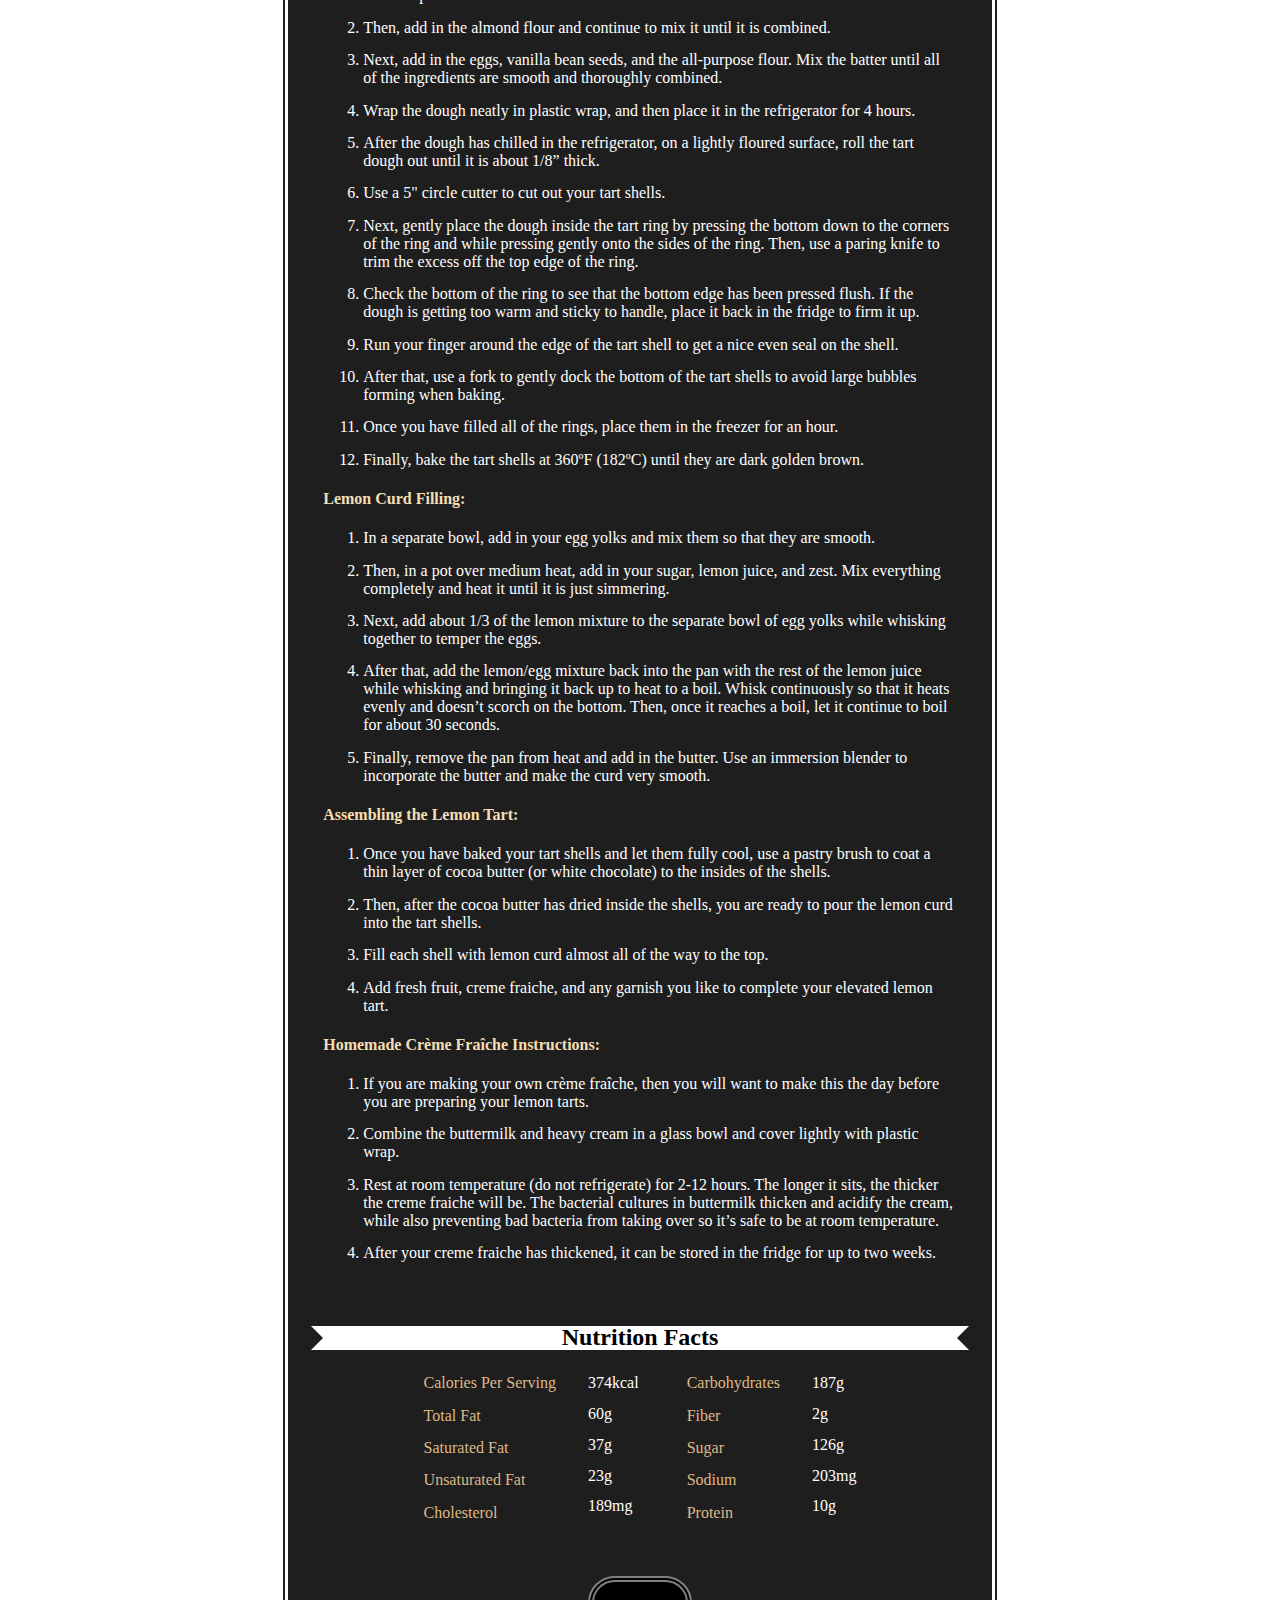
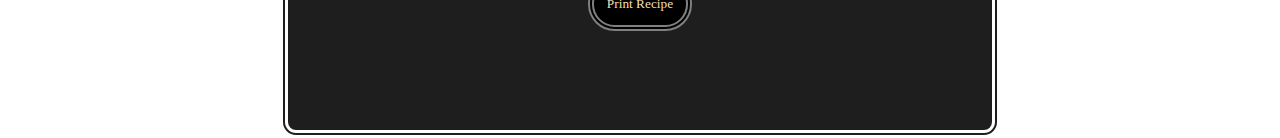
<file: recipes/tart.html>
<!DOCTYPE html>
<html lang="en">
<head>
    <meta charset="UTF-8">
    <meta http-equiv="X-UA-Compatible" content="IE=edge">
    <meta name="viewport" content="width=device-width, initial-scale=1.0">
    <link rel="stylesheet" href="./mainStyle.css">
    <link rel="icon" href="../images/icon.jpeg">
    <title>Lemon Tart</title>
</head>
<body>
    <a class="homeLink" href="../index.html"> Home</a>
    
    <main id="longContainer" class="container">
        <img class="image" src="../images/lemonTart.jpeg" alt=" Lemon Tart">
        
        <div class="Decor"></div>
        <h1 class="recipeName">Lemon Tart</h1>

        <p class="description"> Elegant Lemon tart with a crsip buttery crust topped with a thick, creamy, and tangy lemon curd. A classic French bakery desert that is impossible to resist.</p>

        <section class="serving-container">
            <p class="serves">Serves 12</p>
            <div class="seperator"></div>
            <div class="serving">
                <p class="servingSize"> Serving Size</p>
                <p class="slice"> 1 Tart</p>
            </div>
        </section>

        <section class="ingredients-container">
            <div class="decoration"></div>
            <h4 class="ingredientsTitle"> Ingredients</h4>
            <div class="ingredientsList">
                <h4 class="label"> Tart Shell</h4>    
                    <ul>
                       <li> 160 g confectioners sugar</li>
                       <li>6 Large Egg Yolks</li>
                        <li>1 tsp vanilla paste 5mL, not extract</li>
                        <li>1 lb plain flour 450g</li>
                        <li>1 cup unsalted butter 226g, cold & cubed</li>
                        <li> ¼ tsp salt 1g, heaping </li>
                    </ul>
                <h4 class="label">Lemon Curd</h4>
                    <ul>
                       <li> 200g Eggs</li>
                       <li>1 cup (270g) sugar</li>
                       <li>3/4 cups (190g) lemon juice</li>
                       <li>2 Whole lemons (zested)</li>
                       <li>1 cup + 2Tbsp (240g) butter </li>
                    </ul>

                <h4 class="label">Homemade Crème Fraîche</h4>
                    <ul>
                   <li>227 grams (8 ounces) heavy cream</li> 
                   <li> 1 tablespoon buttermilk</li>
                    </ul>

                <h4 class="label">Equipment Needed</h4>
                    <ul>
                        <li>Stand Mixer</li>
                        <li> Tart ring</li>
                        <li>pan and bowl for double boiler</li>
                        <li>Immersion blender</li>
                        <li>pastry brush</li>
                        <li>acetate sheets</li>
                        <li>microplane</li>
                    </ul>
        </section>

        <section class="instructions-container">
            <div class="decoration"></div>
            <h3 class="instructionsTitle"> Instructions</h3>
            <div class="instructionSteps">
                <h4 class="label">Making the tart shells: </h4>
                    <ol>
                       <li> First, in the bowl of your stand mixer, mix the room temperature butter and powdered sugar with the paddle attachment. Mix until it is smooth.</li>
                       <li> Then, add in the almond flour and continue to mix it until it is combined.</li>
                       <li> Next, add in the eggs, vanilla bean seeds, and the all-purpose flour. Mix the batter until all of the ingredients are smooth and thoroughly combined.</li>
                       <li> Wrap the dough neatly in plastic wrap, and then place it in the refrigerator for 4 hours.</li>
                       <li> After the dough has chilled in the refrigerator, on a lightly floured surface, roll the tart dough out until it is about 1/8” thick.</li>
                       <li> Use a 5" circle cutter to cut out your tart shells.</li>
                       <li> Next, gently place the dough inside the tart ring by pressing the bottom down to the corners of the ring and while pressing gently onto the sides of the ring. Then, use a paring knife to trim the excess off the top edge of the ring.</li>
                       <li> Check the bottom of the ring to see that the bottom edge has been pressed flush. If the dough is getting too warm and sticky to handle, place it back in the fridge to firm it up.</li>
                       <li> Run your finger around the edge of the tart shell to get a nice even seal on the shell.</li>
                       <li> After that, use a fork to gently dock the bottom of the tart shells to avoid large bubbles forming when baking.</li>
                       <li> Once you have filled all of the rings, place them in the freezer for an hour.</li>
                       <li> Finally, bake the tart shells at 360ºF (182ºC) until they are dark golden brown.</li>
                    </ol>
                <h4 class="label">Lemon Curd Filling:</h4>
                    <ol>
                        <li>In a separate bowl, add in your egg yolks and mix them so that they are smooth.</li>
                        <li>Then, in a pot over medium heat, add in your sugar, lemon juice, and zest. Mix everything completely and heat it until it is just simmering.</li>
                        <li>Next, add about 1/3 of the lemon mixture to the separate bowl of egg yolks while whisking together to temper the eggs.</li>
                        <li>After that, add the lemon/egg mixture back into the pan with the rest of the lemon juice while whisking and bringing it back up to heat to a boil. Whisk continuously so that it heats evenly and doesn’t scorch on the bottom. Then, once it reaches a boil, let it continue to boil for about 30 seconds.</li>
                        <li>Finally, remove the pan from heat and add in the butter. Use an immersion blender to incorporate the butter and make the curd very smooth.</li>
                    </ol>

               <h4 class="label"> Assembling the Lemon Tart:</h4>
                    <ol>
                        <li>Once you have baked your tart shells and let them fully cool, use a pastry brush to coat a thin layer of cocoa butter (or white chocolate) to the insides of the shells.</li>
                        <li> Then, after the cocoa butter has dried inside the shells, you are ready to pour the lemon curd into the tart shells.</li>
                        <li> Fill each shell with lemon curd almost all of the way to the top.</li>
                        <li> Add fresh fruit, creme fraiche, and any garnish you like to complete your elevated lemon tart.</li>
                    </ol>
                <h4 class="label">Homemade Crème Fraîche Instructions:</h4>
                    <ol>
                        <li> If you are making your own crème fraîche, then you will want to make this the day before you are preparing your lemon tarts.</li>
                        <li> Combine the buttermilk and heavy cream in a glass bowl and cover lightly with plastic wrap.</li>
                        <li> Rest at room temperature (do not refrigerate) for 2-12 hours. The longer it sits, the thicker the creme fraiche will be. The bacterial cultures in buttermilk thicken and acidify the cream, while also preventing bad bacteria from taking over so it’s safe to be at room temperature.</li>
                        <li> After your creme fraiche has thickened, it can be stored in the fridge for up to two weeks.</li>
                    </ol>
            </div>
        </section>

        <section class="nutrition-container">
            <div class="decoration"></div>
            <h3 class="nutritionTitle"> Nutrition Facts</h3>

            <div class="nutritionBox">
                 <div class="nutrition1">
                    <li>Calories Per Serving</li>
                    <li>Total Fat</li>
                    <li>Saturated Fat</li>
                    <li>Unsaturated Fat</li>
                    <li>Cholesterol</li>
                    
                </div>

                <div class="nutritionNum">
                    <li>374kcal </li>
                    <li>60g</li>
                    <li>37g</li> 
                    <li>23g</li>
                    <li>189mg</li>
                </div>

                <div class="nutrition2">
                    <li>Carbohydrates</li>
                    <li>Fiber</li>
                    <li>Sugar</li>
                    <Li>Sodium</Li>
                    <li>Protein</li>
                </div>

                <div class="nutritionNum">
                    <li>187g</li>
                    <li>2g</li>
                    <li>126g</li>
                    <li>203mg</li>
                    <li>10g</li>
                </div>
            </div>
           
        </section>    
        
        <button class="printBtn" onclick="window.print()"> Print Recipe</button>

        
    </main>
</body>
</html>
</file>
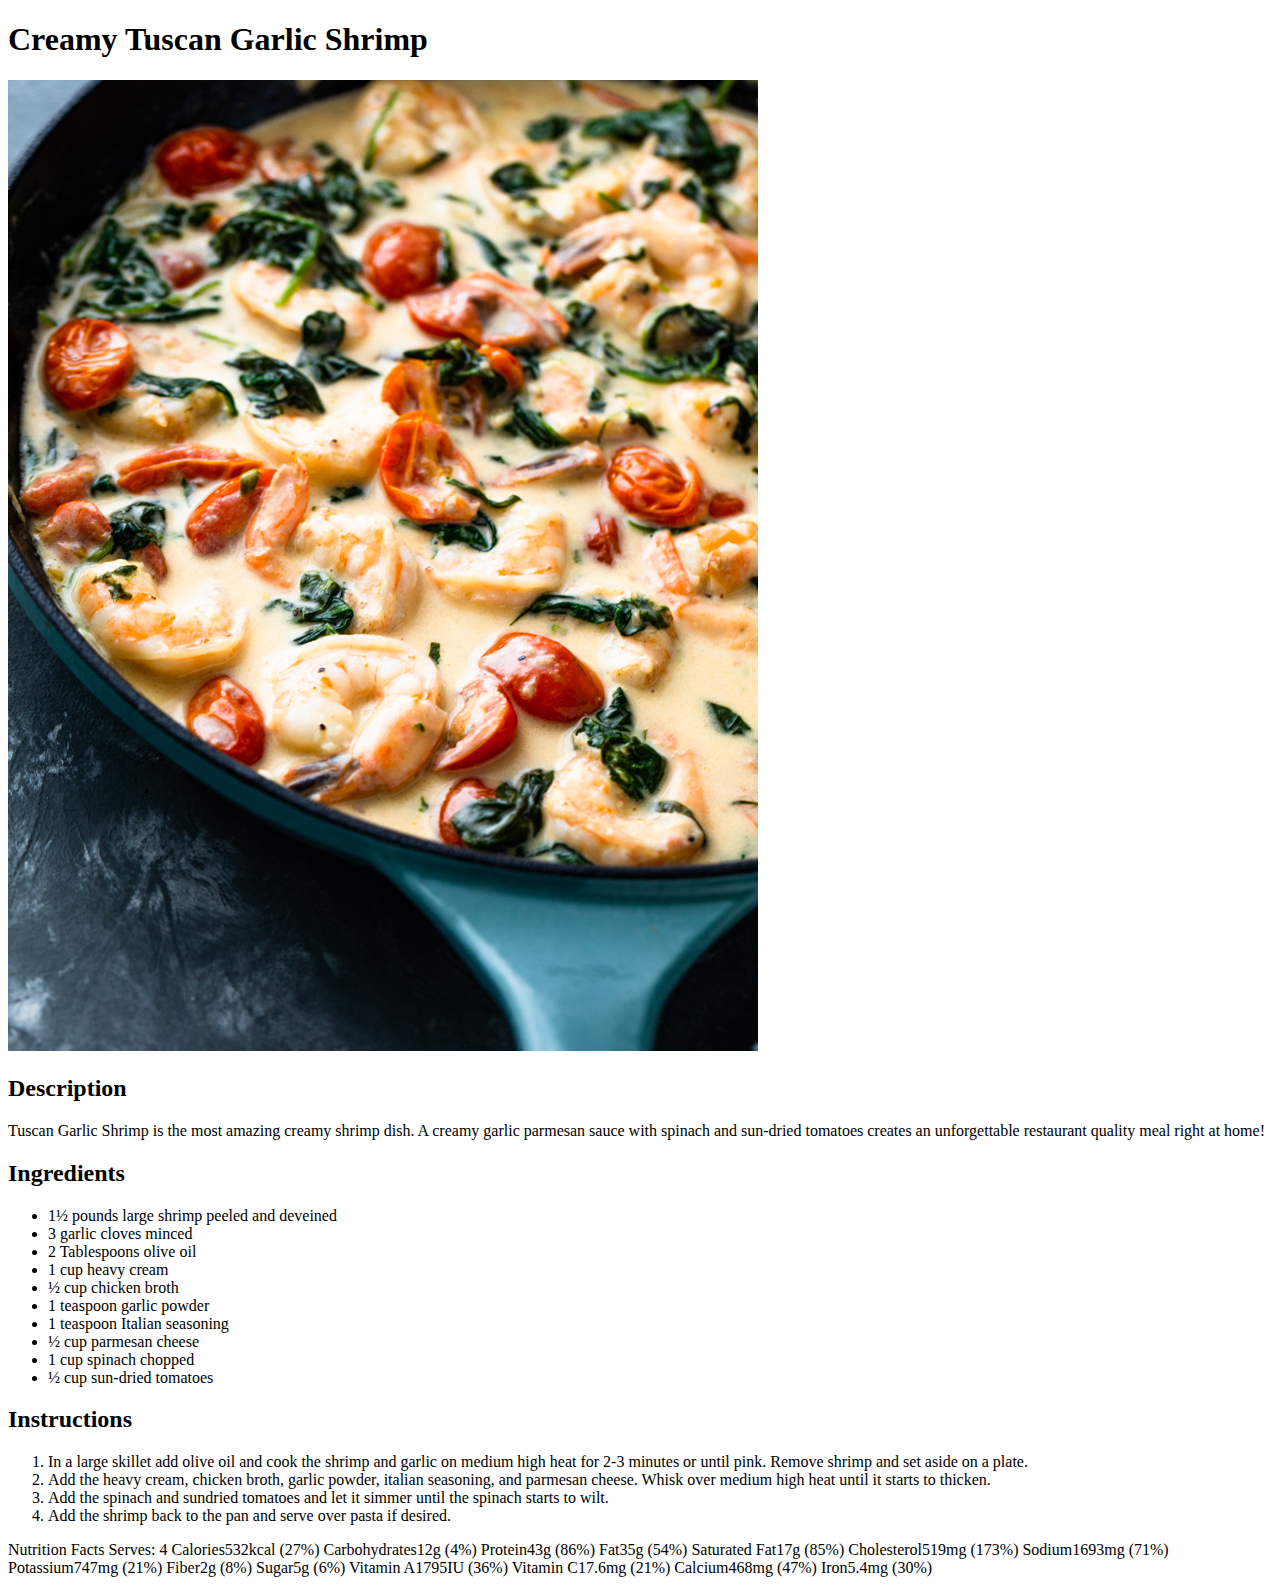
<file: recipes/tuscanshrimp.html>
<!DOCTYPE html>
<html lang="en">
<head>
    <meta charset="UTF-8">
    <meta http-equiv="X-UA-Compatible" content="IE=edge">
    <meta name="viewport" content="width=device-width, initial-scale=1.0">
    <title> Creamy Tuscan Garlic Shrimp </title>
</head>
<body>
    
    <h1> Creamy Tuscan Garlic Shrimp</h1>

    <img src="../images/shrimp.jpeg" alt="Creamy Tuscan Garlic Shrimp">

    <h2> Description</h2>
    <p>Tuscan Garlic Shrimp is the most amazing creamy shrimp dish. A creamy garlic parmesan sauce with spinach and sun-dried tomatoes creates an unforgettable restaurant quality meal right at home!</p>

    <h2> Ingredients</h2>
        <ul>
            <li>1½ pounds large shrimp peeled and deveined</li>
            <li>3 garlic cloves minced</li>
            <li>2 Tablespoons olive oil</li>
            <li>1 cup heavy cream</li>
            <li>½ cup chicken broth</li>
            <li>1 teaspoon garlic powder</li>
            <li>1 teaspoon Italian seasoning</li>
            <li> ½ cup parmesan cheese</li>
            <li>1 cup spinach chopped</li>
            <li>½ cup sun-dried tomatoes</li>
        </ul>

    <h2> Instructions </h2>
        <ol>
            <li>In a large skillet add olive oil and cook the shrimp and garlic on medium high heat for 2-3 minutes or until pink. Remove shrimp and set aside on a plate.</li>
            <li> Add the heavy cream, chicken broth, garlic powder, italian seasoning, and parmesan cheese. Whisk over medium high heat until it starts to thicken. </li>
            <li> Add the spinach and sundried tomatoes and let it simmer until the spinach starts to wilt.</li>
            <li> Add the shrimp back to the pan and serve over pasta if desired. </li>
        </ol>


    <section>
        Nutrition Facts
        Serves: 4

        Calories532kcal (27%)
        Carbohydrates12g (4%)
        Protein43g (86%)
        Fat35g (54%)
        Saturated Fat17g (85%)
        Cholesterol519mg (173%)
        Sodium1693mg (71%)
        Potassium747mg (21%)
        Fiber2g (8%)
        Sugar5g (6%)
        Vitamin A1795IU (36%)
        Vitamin C17.6mg (21%)
        Calcium468mg (47%)
        Iron5.4mg (30%)
    </section>

</body>
</html>
</file>
<file: indexStyle.css>
html {
    margin: 0;
}
body {
    background: linear-gradient(180deg, rgba(248, 177, 22, 0.308), rgb(92, 63, 13)) fixed;
}

.decor {
    margin: 3em auto 0 auto;
    border-top: 2em solid white;
    border-bottom: 2em solid white;
    border-left: 2em solid transparent;
    border-right: 2em solid transparent;
    width: 80%;

}

#title {
    text-align: center;
    font-size: 50px;
    font-family: "Apple Chancery", cursive;
    color: rgb(71, 56, 11);
    margin-top: -1.5em;
}

.grid-container {
    display: grid;
    grid-template-columns: 1fr 1fr ;
    grid-gap: 5em;
    position: relative;
    margin: 4em 2em;
    box-sizing: border-box;
}

.grid-item {
    position: relative;
    display: flex;
    align-items: center;
    justify-content: center;
}

.recipeImage{
    width: 25vw;
    height: 25vw;
    padding: 10px;
    border-radius: 25%;
    border: 0.9em double white;
    /* background: linear-gradient(to bottom, white,  rgb(112, 82, 15)); */
}

.name {
    position: absolute;
    color: rgb(53, 42, 8);;
    font-family: "Apple Chancery", cursive;
    font-weight: bold;
    font-size: 2em;
    visibility: hidden; 
    opacity: 0;
    transition: opacity 0.2s, visibility 0.2s;
}


.recipeImage:hover{
    opacity: 0.3;

}

.grid-item:hover .name {
    visibility: visible;
    opacity: 1;
}
</file>
<file: recipes/caramelStyle.css>
html {
    margin: 0;
    height: 100%;
}

body {
    margin: 0;
    height: 100%;
    background: linear-gradient(180deg, rgba(248, 177, 22, 0.308), rgb(92, 63, 13)) fixed;
}

.homeLink {
    display: flex;
    border: 0.25em double grey;
    border-radius: 2em;
    margin: 2em;
    padding: 0.5em;
    width: 5em;
    justify-content: space-around;
    text-decoration: none;
    color: burlywood;
    background-color: black;
    font-family: "Apple Chancery", cursive;
}

.container {
    position: relative;
    border: 0.5em double white;
    border-radius: 1em;
    margin: 0 auto;
    top: 2em;
    width: 45em;
    height: 153em;
    justify-content: center;
    align-items: center;
    box-sizing: border-box;
    background-color:rgb(30, 30, 30);
}

.image {
    position: relative;
    display: flex;
    justify-content: center;
    align-items: center;
    margin: 2em auto;
    width: 15em;
    height: 17em;
    border: 0.6em double white;
    background: linear-gradient(to bottom, white, black);
    border-radius: 2em;
}

.cakeDecor {
    position: absolute;
    border-top: 1.4em solid white;
    border-bottom: 1.4em solid white;
    border-left: 1.4em solid transparent;
    border-right: 1.43em solid transparent;
    margin-top: 0;
    width: 70%;
    left: 50%;
    transform: translateX(-50%);

}

.recipeName {
    position: relative;
    display: flex;
    justify-content: center; 
    color: rgb(150, 121, 68); 
    margin-top: -0.2em;
    font-family: "Apple Chancery", cursive;
}


.description {
    position: relative;
    color: white;
    width: 90%;
    margin: 2em auto 0 auto;
}

.seperator{ 
    border: 0.1em solid white;
    position: absolute;
    box-sizing: border-box;
    margin-top: 0.5em;
    height: 1%;
}

.serving-container {
    display: flex;
    justify-content: space-evenly;
    border: 0.3em double grey;
    box-sizing: border-box;
    border-radius: 2em;
    width: 50%;
    height: 3em;
    margin: 1.2em auto 0 auto;
}

.serves {
    display: flex;
    align-items: center;
    margin-left: 4em;
    color: white;

}
.serving { 
    display: flex;
    align-items: center;
    justify-content: space-around;
}

.servingSize {
    color: rgb(150, 121, 68);
    margin: 0 1em 0 3em;
}
.slice {
    color: white;
}

.decoration {
    position: absolute;
    width: 90%;
    top: 0;
    height: 0;
    border-top: 0.8em solid white;
    border-bottom: 0.8em solid white;
    border-left: 0.8em solid transparent;
    border-right: 0.8em solid transparent;
}


.ingredients-container, .instructions-container, .nutrition-container {
    position: relative;
    display: flex;
    flex-direction: column;
    align-items: center;
    justify-content: center;
    margin-top: 3em;
}

.ingredientsTitle, .instructionsTitle, .nutritionTitle {
    font-size: 1.5em;
    position: absolute;
    top: -1.4em;
}

.ingredientsList {
    color: white;
    margin-top: 2em;
}

.ingredientsList li {
    margin-bottom: 0.25em;
}

.instructionSteps {
    color: white;
    width: 90%;
    margin-top: 2em;
}
.instructionSteps li {
    margin-bottom: 0.9em;
}
.label {
    color: wheat;
}

.nutritionBox {
    display: flex;
    margin-top: 3em;
    list-style-type: none;
}

.nutrition1 {
    color: burlywood;
}

.nutrition2 {
    color: burlywood;
    margin-left: 3em;
}

.nutritionNum {
    margin-left: 2em;
    color: white;
}

.nutritionNum li{
    margin-bottom: 0.8em;
}
.nutrition1 li, .nutrition2 li {
    margin-bottom: 0.9em;
}

.printBtn{
    display: flex;
    padding: 1em;
    margin: 3em auto 2em auto;
    color: wheat;
    background-color: black;
    border: 0.5em double grey;
    border-radius: 2em;
    font-family: "Apple Chancery", cursive;
}

.printBtn:hover {
    cursor: pointer;
}
</file>
<file: recipes/mainStyle.css>
html {
    margin: 0;
    height: 100%;
}

body {
    background: linear-gradient(180deg, rgba(248, 177, 22, 0.308), rgb(92, 63, 13)) fixed;
    margin: 0;
    height: 100%;
    overflow-anchor: none;
}

.homeLink {
    display: flex;
    border: 0.25em double grey;
    border-radius: 2em;
    margin: 2em;
    padding: 0.5em;
    width: 5em;
    justify-content: space-around;
    text-decoration: none;
    color: burlywood;
    background-color: black;
    font-family: "Apple Chancery", cursive;
}

.container {
    position: relative;
    border: 0.5em double white;
    border-radius: 1em;
    margin: 0 auto;
    top: 2em;
    width: 45em;
    height: 148em;
    justify-content: center;
    align-items: center;
    box-sizing: border-box;
    background-color:rgb(30, 30, 30);
}

#longContainer{
    height: 200em;
}

.image {
    position: relative;
    display: flex;
    justify-content: center;
    align-items: center;
    margin: 2em auto;
    width: 15em;
    height: 17em;
    border: 0.6em double white;
    background: linear-gradient(to bottom, white, black);
    border-radius: 2em;
}

.Decor {
    position: absolute;
    border-top: 1.4em solid white;
    border-bottom: 1.4em solid white;
    border-left: 1.4em solid transparent;
    border-right: 1.43em solid transparent;
    margin-top: 0;
    width: 70%;
    left: 50%;
    transform: translateX(-50%);

}

.recipeName {
    position: relative;
    display: flex;
    justify-content: center; 
    color: rgb(150, 121, 68); 
    margin-top: -0.2em;
    font-family: "Apple Chancery", cursive;
}

.description {
    position: relative;
    color: white;
    width: 90%;
    margin: 2em auto 0 auto;
}

.seperator{ 
    border: 0.1em solid white;
    position: absolute;
    box-sizing: border-box;
    margin-top: 0.5em;
    height: 1%;
}

.serving-container {
    display: flex;
    justify-content: space-evenly;
    border: 0.3em double grey;
    box-sizing: border-box;
    border-radius: 2em;
    width: 50%;
    height: 3em;
    margin: 1.2em auto 0 auto;
}

.serves {
    display: flex;
    align-items: center;
    margin-left: 4em;
    color: white;

}
.serving { 
    display: flex;
    align-items: center;
    justify-content: space-around;
}

.servingSize {
    color: rgb(150, 121, 68);
    margin: 0 1em 0 3em;
}
.slice {
    color: white;
}


.decoration {
    position: absolute;
    width: 90%;
    top: 0;
    height: 0;
    border-top: 0.8em solid white;
    border-bottom: 0.8em solid white;
    border-left: 0.8em solid transparent;
    border-right: 0.8em solid transparent;
}


.ingredients-container, .instructions-container, .nutrition-container {
    position: relative;
    display: flex;
    flex-direction: column;
    align-items: center;
    justify-content: center;
    margin-top: 3em;
}

.ingredientsTitle, .instructionsTitle, .nutritionTitle {
    font-size: 1.5em;
    position: absolute;
    top: -1.1em;
}

.ingredientsList {
    color: white;
    margin-top: 2em;
    margin-left: -4em;
}

.ingredientsList li {
    margin-bottom: 0.25em;
}

.instructionSteps {
    color: white;
    width: 90%;
    margin-top: 2em;
}
.instructionSteps li {
    margin-bottom: 0.9em;
}
.label {
    color: wheat;
}

.nutritionBox {
    display: flex;
    margin-top: 3em;
    list-style-type: none;
}

.nutrition1 {
    color: burlywood;
}

.nutrition2 {
    color: burlywood;
    margin-left: 3em;
}

.nutritionNum {
    margin-left: 2em;
    color: white;
}

.nutritionNum li{
    margin-bottom: 0.8em;
}
.nutrition1 li, .nutrition2 li {
    margin-bottom: 0.9em;
}

.printBtn{
    display: flex;
    padding: 1em;
    margin: 3em auto 2em auto;
    color: wheat;
    background-color: black;
    border: 0.5em double grey;
    border-radius: 2em;
    font-family: "Apple Chancery", cursive;
}

.printBtn:hover {
    cursor: pointer;
}
</file>
<file: recipes/pizzaStyle.css>
html {
    margin: 0;
    height: 100%;
   
}

body {
    background: linear-gradient(180deg, rgba(248, 177, 22, 0.308), rgb(92, 63, 13)) fixed;
    margin: 0;
    height: 100%;
    overflow-anchor: none;
}

.homeLink {
    display: flex;
    margin: 2em 2em;
    padding: .5em;
    align-items: center;
    justify-content: center;
    border: 0.2em double grey;
    border-radius: 2em;
    width: 5em;
    text-decoration: none;
    color: burlywood;
    background-color: black;
    font-family: "Apple Chancery", cursive;
    font-weight: bold;
}

.container {
    position: relative;
    top: 2em;
    width: 45em;
    height: 135em;
    border: 0.5em double white;
    justify-content: center;
    align-items: center;
    margin: 0 auto;
    box-sizing: border-box;
    border-radius: 1em;
    background-color:rgb(30, 30, 30);
    
}
.image{
    display: flex;
    justify-content: center;
    position: relative;
    margin: 2em auto;
    width: 20em;
    border-radius: 20%;
    border: 0.6em double white;
    background: linear-gradient(to bottom, white, black);
    background-size: cover;
    background-origin: border-box;
    box-shadow: 0 0 0px black;
}

.pizzaDeco {
    position: absolute;
    width: 70%;
    border-top: 1.4em solid white;
    border-bottom: 1.4em solid white;
    border-left: 1.4em solid transparent;
    border-right: 1.4em solid transparent;
    margin-top: 0em;
    left: 50%;
    transform: translateX(-50%);
}

#recipeName {
    position: relative;
    display: flex;
   color: rgb(150, 121, 68); 
   justify-content: center;
   font-family: "Apple Chancery", cursive;
   margin-top: -0.2em;
}

.description {
    position: relative;
    width: 90%;
    margin: 2em auto 0 auto;
    color: white;

}

.serving-container {
    display: flex;
    height: 2.5em;
    justify-content: space-evenly;
   margin: 1.2em auto 0 auto;
   border: 0.25em double grey;
   border-radius: 2em;
    color: wheat;
    width: 50%;

}

.serves {
    display: flex;
    align-items: center;
    margin-left: 4em;
    color: white;
}

.seperator {
    position: absolute;
    box-sizing: border-box;
    border: 0.1em solid white;
    margin-top: 0.5em;
    height: 1%;

}

.size-container {
    display: flex;
    align-items: center;
    justify-content: space-around;
    margin-left: 2em;
}

.servingSize {
    color: rgb(150, 121, 68);
    margin: 0 1em 0 2em;
}

.slice {
    /* margin-left: 0.5em; */
    color: white;
}




.ingredients-container, .instructions-container, .nutrition-container {
    position: relative;
    display: flex;
    flex-direction: column;
    justify-content: center;
    align-items: center;
    margin-top: 3em;

    
}

.decoration {
    position: absolute;
    width: 90%;
    top: 0;
    height: 0;
    border-top: 0.8em solid white;
    border-bottom: 0.8em solid white;
    border-left: 0.8em solid transparent;
    border-right: 0.8em solid transparent;
}

.ingredientsTitle, .instructionsTitle, .nutritionTitle {
    position: absolute;
    font-size: 1.3em;
    /* font-family: "Yuji Mai"; */
    top: -0.90em;
}

.ingredientsList {
    color: white;
    margin-top: 2em;
}

#dough, #sauce, #toppings {
    color: wheat;
}

.instructionsSteps {
    color: white;
    width: 90%;
    margin-top: 2em;
}

.instructionsSteps li{

    margin-top: 0.90em;
    margin-bottom: 1.5em;
}

.nutritionBox {
    display: flex;
    flex-direction: row;
    width: 80%;
    height: 100%;
    list-style-type: none;
    margin-top: 2em;
}

.nutrition1 {
    color: wheat;

}

.nutrition2 {
    margin-left: 8em;
    color: wheat;
}

.nutritionNum {
    font-size: 1em;
    margin-left: 2.5em;
    color: white;

}

.nutrition1 li, .nutrition2 li {
    margin-top: 0.75em;
    margin-bottom: 0.67em;
}

.nutritionNum li {
    margin-top: 0.75em;
    margin-bottom: 0.75em;
}

.printBtn{
    display: flex;
    padding: 1em;
    margin: 3em auto 2em auto;
    color: wheat;
    background-color: black;
    border: 0.5em double grey;
    border-radius: 2em;
    font-family: "Apple Chancery", cursive;
}

.printBtn:hover {
    cursor: pointer;
}
</file>
<file: recipes/shrimpstyle.css>
html {
    margin: 0;
    height: 100%;
}

body {
    margin: 0;
    height: 100%;
    background: linear-gradient(180deg, rgba(248, 177, 22, 0.308), rgb(92, 63, 13)) fixed;
}

.homeLink {
    display: flex;
    border: 0.25em double grey;
    border-radius: 2em;
    margin: 2em;
    padding: 0.5em;
    width: 5em;
    justify-content: space-around;
    text-decoration: none;
    color: burlywood;
    background-color: black;
    font-family: "Apple Chancery", cursive;
}

.container {
    position: relative;
    border: 0.5em double white;
    border-radius: 1em;
    margin: 0 auto;
    top: 2em;
    width: 45em;
    height: 103em;
    justify-content: center;
    align-items: center;
    box-sizing: border-box;
    background-color:rgb(30, 30, 30);
}

.image {
    position: relative;
    display: flex;
    justify-content: center;
    align-items: center;
    margin: 2em auto;
    width: 15em;
    height: 17em;
    border: 0.6em double white;
    background: linear-gradient(to bottom, white, black);
    border-radius: 2em;
}

.shrimpDecor {
    position: absolute;
    border-top: 1.4em solid white;
    border-bottom: 1.4em solid white;
    border-left: 1.4em solid transparent;
    border-right: 1.43em solid transparent;
    margin-top: 0;
    width: 70%;
    left: 50%;
    transform: translateX(-50%);

}

.recipeName {
    position: relative;
    display: flex;
    justify-content: center; 
    color: rgb(150, 121, 68); 
    margin-top: -0.2em;
    font-family: "Apple Chancery", cursive;
}

.description {
    position: relative;
    color: white;
    width: 90%;
    margin: 2em auto 0 auto;
}

.seperator{ 
    border: 0.1em solid white;
    position: absolute;
    box-sizing: border-box;
    margin-top: 0.5em;
    height: 1%;
}

.serving-container {
    display: flex;
    justify-content: space-evenly;
    border: 0.3em double grey;
    box-sizing: border-box;
    border-radius: 2em;
    width: 50%;
    height: 3em;
    margin: 1.2em auto 0 auto;
}

.serves {
    display: flex;
    align-items: center;
    margin-left: 4em;
    color: white;

}
.serving { 
    display: flex;
    align-items: center;
    justify-content: space-around;
}

.servingSize {
    color: rgb(150, 121, 68);
    margin: 0 1em 0 3em;
}
.bowl {
    color: white;
}

.decoration {
    position: absolute;
    width: 90%;
    top: 0;
    height: 0;
    border-top: 0.8em solid white;
    border-bottom: 0.8em solid white;
    border-left: 0.8em solid transparent;
    border-right: 0.8em solid transparent;
}


.ingredients-container, .instructions-container, .nutrition-container {
    position: relative;
    display: flex;
    flex-direction: column;
    align-items: center;
    justify-content: center;
    margin-top: 3em;
}

.ingredientsTitle, .instructionsTitle, .nutritionTitle {
    font-size: 1.5em;
    position: absolute;
    top: -1em;
}

.ingredientsList {
    color: white;
    margin-top: 2em;
}

.ingredientsList li {
    margin-bottom: 0.25em;
}

.instructionSteps {
    color: white;
    width: 90%;
    margin-top: 2em;
}
.instructionSteps li {
    margin-bottom: 0.9em;
}
.label {
    color: wheat;
}

.nutritionBox {
    display: flex;
    margin-top: 3em;
    list-style-type: none;
}

.nutrition1 {
    color: burlywood;
}

.nutrition2 {
    color: burlywood;
    margin-left: 3em;
}

.nutritionNum {
    margin-left: 2em;
    color: white;
}

.nutritionNum li{
    margin-bottom: 0.8em;
}
.nutrition1 li, .nutrition2 li {
    margin-bottom: 0.9em;
}

.printBtn{
    display: flex;
    padding: 1em;
    margin: 3em auto 2em auto;
    color: wheat;
    background-color: black;
    border: 0.5em double grey;
    border-radius: 2em;
    font-family: "Apple Chancery", cursive;
}

.printBtn:hover {
    cursor: pointer;
}
</file>
